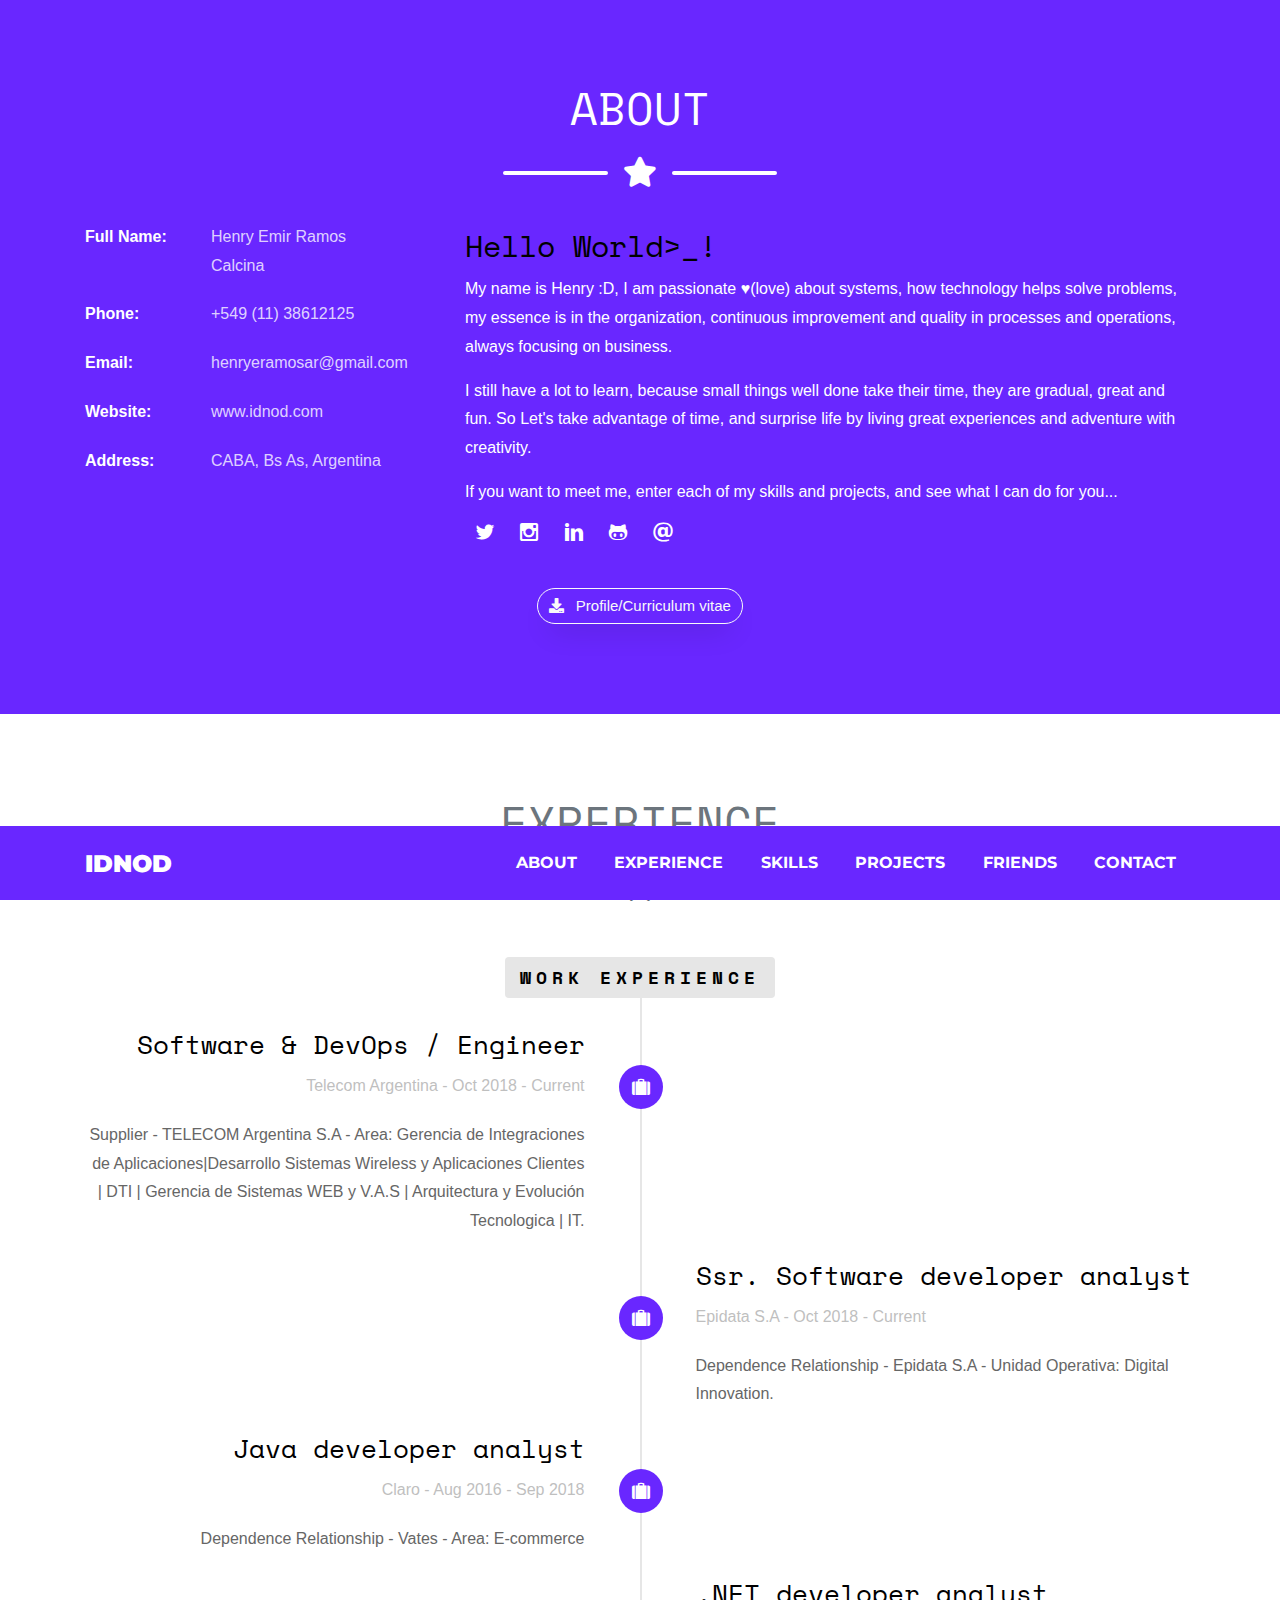
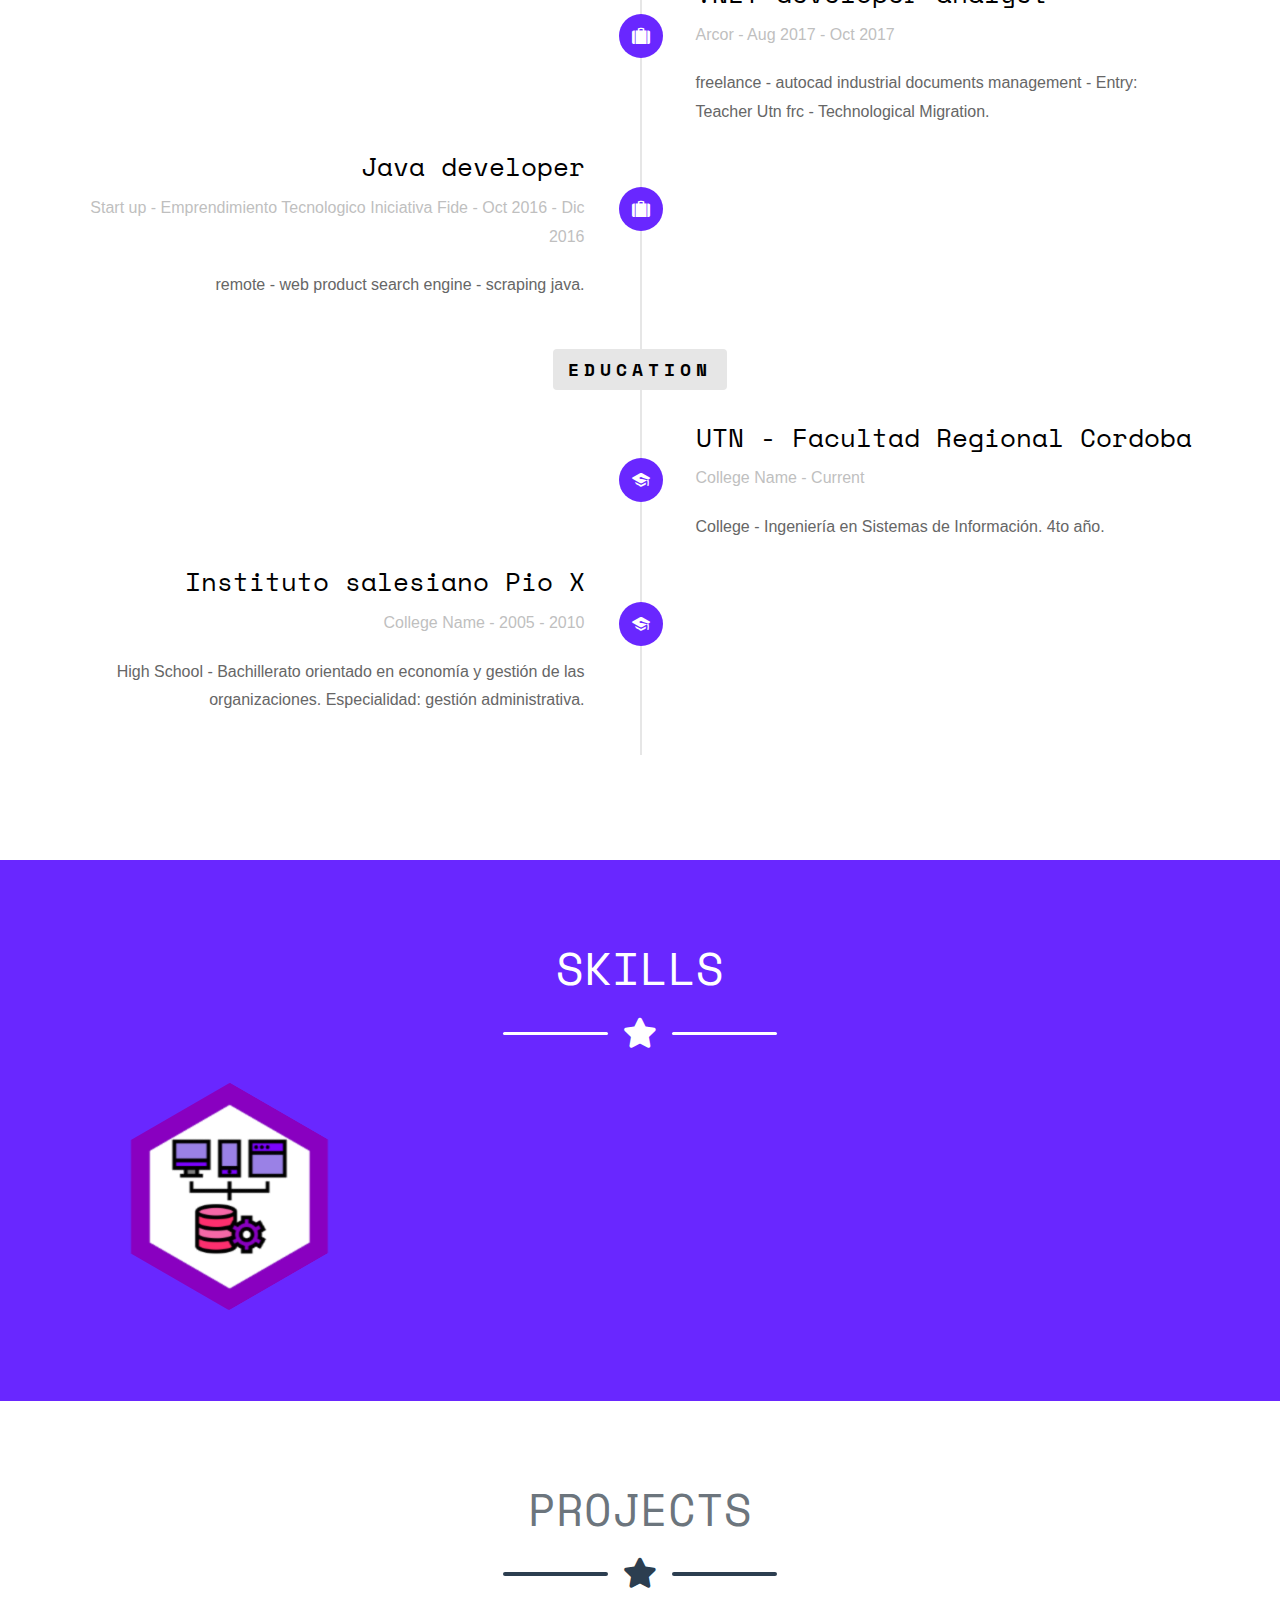
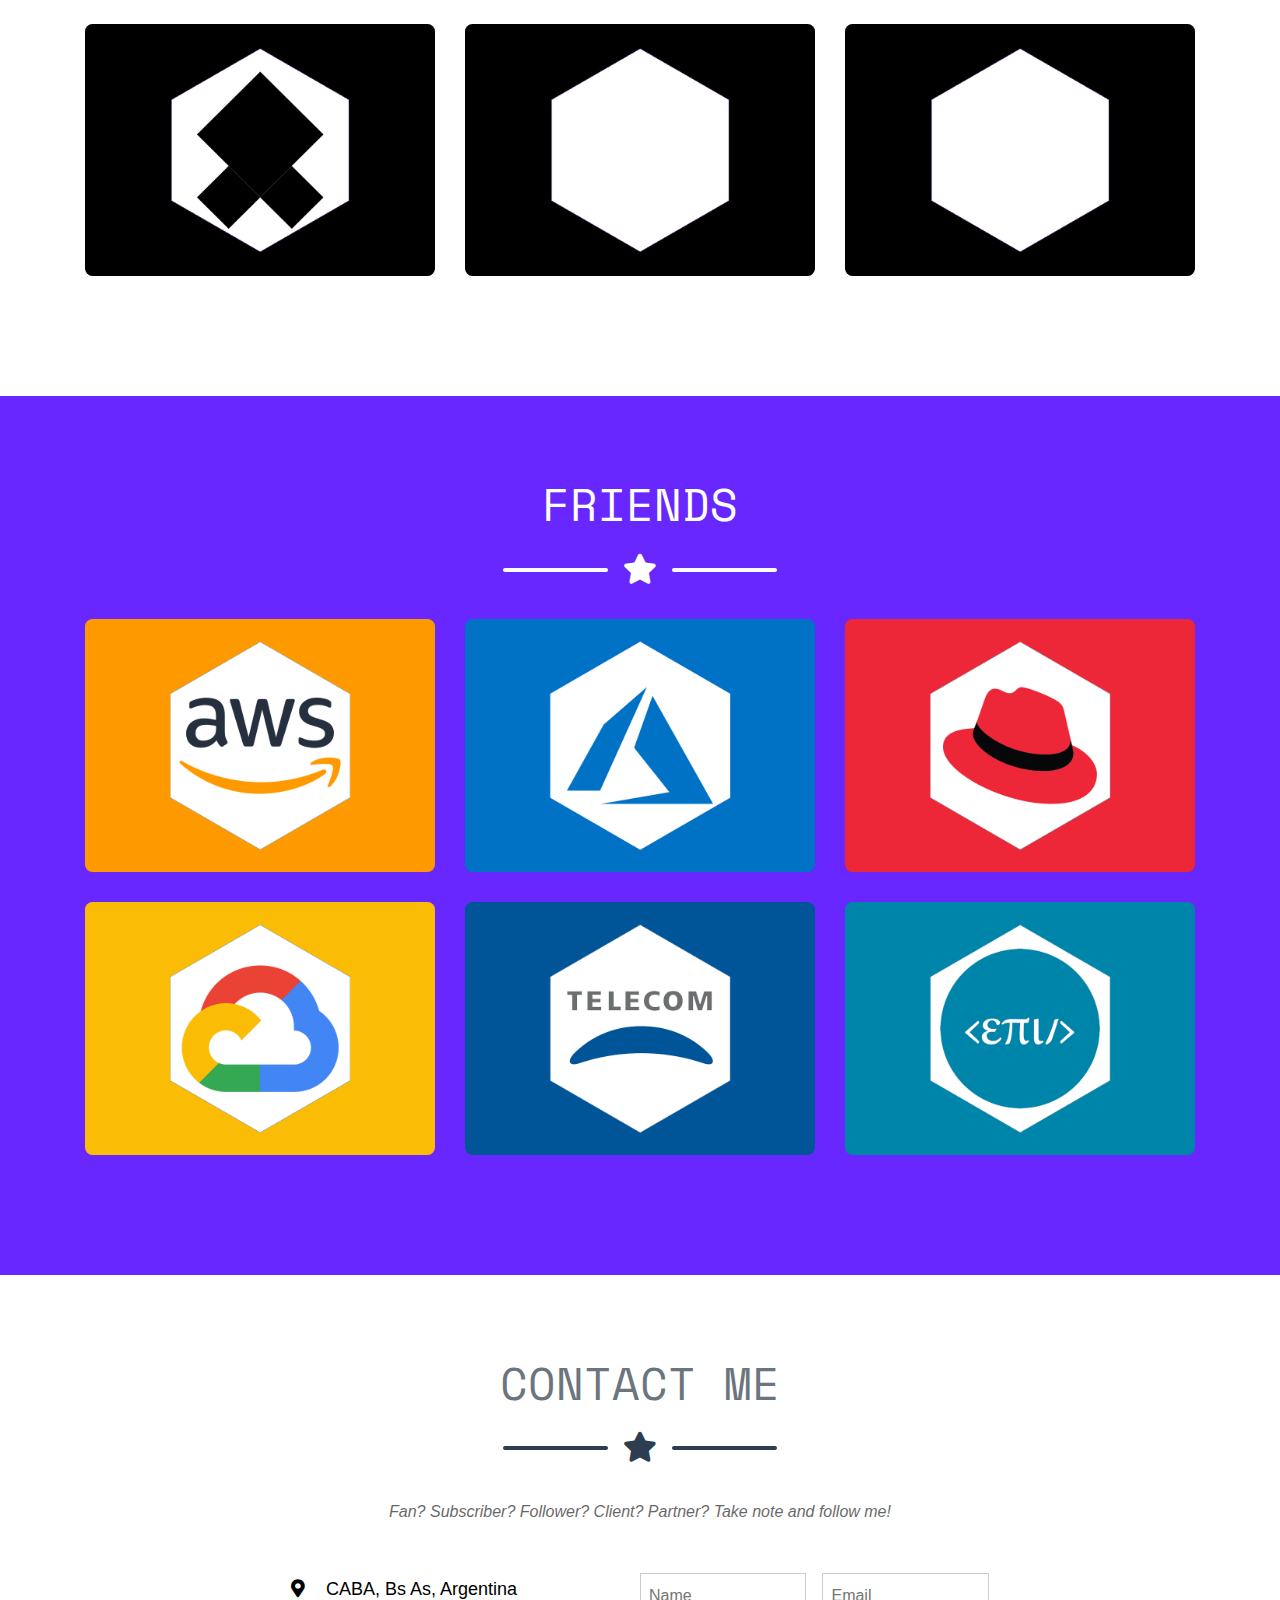
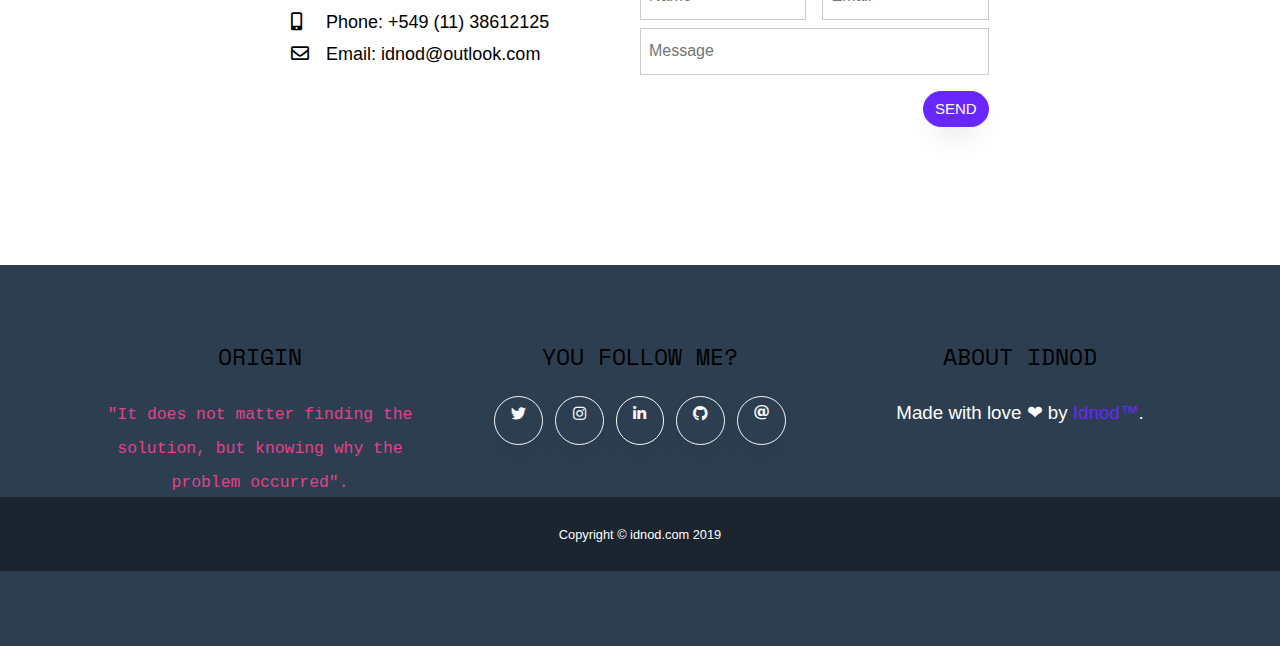
<file: index.html>
<!DOCTYPE html>
<html lang="en">

<head>

  <meta charset="utf-8">
  <meta name="viewport" content="width=device-width, initial-scale=1, shrink-to-fit=no">
  <meta name="description" content="">
  <meta name="author" content="">
  
  <title>Idnod</title>
  <link rel="icon" href="data/ico_uf.png" type="image/x-icon" />
  <!-- Custom fonts for this theme -->
  <link rel="stylesheet" href="css/w3.css">
  <link href="vendor/fontawesome-free/css/all.min.css" rel="stylesheet" type="text/css">
  <link href="https://fonts.googleapis.com/css?family=Montserrat:400,700" rel="stylesheet" type="text/css">
  <link href="https://fonts.googleapis.com/css?family=Lato:400,700,400italic,700italic" rel="stylesheet"
    type="text/css">
  <link href="https://fonts.googleapis.com/css?family=Space+Mono" rel="stylesheet">
  <link href="https://fonts.googleapis.com/css?family=Kaushan+Script" rel="stylesheet">
  <link rel="stylesheet" type="text/css" href="css/hexagons.css">
  <!-- Animate.css -->
  <link rel="stylesheet" href="css/animate.css">
  <link rel="stylesheet" href="css/icomoon.css">
  <!-- Theme CSS -->
  <link href="css/freelancer.min.css" rel="stylesheet">
  <link rel="stylesheet" href="css/style.css">
  <style>
    @media only screen and (max-width: 1500px) {
      .search_and_share {
        display: none;
      }
    }

    body {
      font-family: "Roboto", sans-serif
    }

    html {
      scroll-behavior: smooth;
    }

    .mySlides {
      display: none
    }

    .vid-info {
      background: rgba(0, 0, 0, 0.8);
      color: #fff;
      font-family: Avenir, Helvetica, sans-serif;
    }

    .vl {
      border-left: 1px solid black;
      height: 200px;
      position: absolute;
      left: 50%;
      margin-left: -3px;

    }

    .partnerSlides {
      display: none
    }

    .demo {
      cursor: pointer
    }
  </style>
</head>

<body id="page-top">

  <!-- Navigation -->
  <nav class="navbar navbar-expand-lg bg-primary text-uppercase fixed-bottom" id="mainNav">
    <div class="container">
      <a class="navbar-brand js-scroll-trigger" href="#page-top">idnod</a>
      <button class="navbar-toggler navbar-toggler-right text-uppercase font-weight-bold bg-primary text-white rounded"
        type="button" data-toggle="collapse" data-target="#navbarResponsive" aria-controls="navbarResponsive"
        aria-expanded="false" aria-label="Toggle navigation">
        Menu
        <i class="fas fa-bars"></i>
      </button>
      <div class="collapse navbar-collapse" id="navbarResponsive">
        <ul class="navbar-nav ml-auto">
          <li class="nav-item mx-0 mx-lg-1">
            <a class="nav-link py-3 px-0 px-lg-3 rounded js-scroll-trigger" href="#about">About</a>
          </li>
          <li class="nav-item mx-0 mx-lg-1">
            <a class="nav-link py-3 px-0 px-lg-3 rounded js-scroll-trigger" href="#experience">Experience</a>
          </li>
          <li class="nav-item mx-0 mx-lg-1">
            <a class="nav-link py-3 px-0 px-lg-3 rounded js-scroll-trigger" href="#skills">Skills</a>
          </li>
          <li class="nav-item mx-0 mx-lg-1">
            <a class="nav-link py-3 px-0 px-lg-3 rounded js-scroll-trigger" href="#projects">Projects</a>
          </li>
          <li class="nav-item mx-0 mx-lg-1">
            <a class="nav-link py-3 px-0 px-lg-3 rounded js-scroll-trigger" href="#friends">Friends</a>
          </li>
          <li class="nav-item mx-0 mx-lg-1">
            <a class="nav-link py-3 px-0 px-lg-3 rounded js-scroll-trigger" href="#contact">Contact</a>
          </li>
        </ul>
      </div>
    </div>
  </nav>

  <div class="w3-content search_and_share" style="max-width:2000px" style="position:relative;">
    <!-- Automatic Slideshow Images -->
    <div class="mySlides w3-display-container w3-center">
      <img src="data/photo1.svg" style="width:100%">
      <div class="w3-display-bottommiddle w3-container w3-text-white w3-hide-small vid-info"
        style="margin-bottom:100px">
        <h3 class="text-white">
          Load Balance</h3>
        <p>
          <b>In values, principles and ideals.</b>
        </p>
      </div>
    </div>
    <div class="mySlides w3-display-container w3-center">
      <img src="data/photo1_neg.svg" style="width:100%">
      <div class="w3-display-bottommiddle w3-container w3-text-white w3-hide-small vid-info"
        style="margin-bottom:100px">
        <h3 class="text-white">Load Balance</h3>
        <p>
          <b>In business, content and architecture.</b>
        </p>
      </div>
    </div>
    <div class="mySlides w3-display-container w3-center">
      <img src="data/photo2.svg" style="width:100%">
      <div class="w3-display-bottommiddle w3-container w3-text-white w3-hide-small vid-info"
        style="margin-bottom:100px">
        <h3 class="text-white">Architecture</h3>
        <p>
          <b>In cloud, containers and distributed.</b>
        </p>
      </div>
    </div>
    <div class="mySlides w3-display-container w3-center">
      <img src="data/photo2b.svg" style="width:100%">
      <div class="w3-display-bottommiddle w3-container w3-text-white w3-hide-small vid-info"
        style="margin-bottom:100px">
        <h3 class="text-white">Content</h3>
        <p>
          <b>In Persistence of data, Back-End and Layers </b>
        </p>
      </div>
    </div>
    <div class="mySlides w3-display-container w3-center">
      <img src="data/photo2c.svg" style="width:100%">
      <div class="w3-display-bottommiddle w3-container w3-text-white w3-hide-small vid-info"
        style="margin-bottom:100px">
        <h3 class="text-white">Proyect Management</h3>
        <p>
          <b>In methodologies, models and tools </b>
        </p>
      </div>
    </div>
    <div class="mySlides w3-display-container w3-center">
      <img src="data/photo3.svg" style="width:100%">
      <div class="w3-display-bottommiddle w3-container w3-text-white w3-hide-small vid-info vid-info"
        style="margin-bottom:100px">
        <h3 class="text-white">Digital Design</h3>
        <p>
          <b>In UX, UI, and CX</b>
        </p>
      </div>
    </div>
    <!-- Masthead -->
    <div class="masthead text-white text-center" style="position: absolute;top: 0;left: 0;right: 0">
      <div class="container d-flex align-items-center flex-column">

        <!-- Masthead Avatar Image -->
        <img class="masthead-avatar rounded-circle mb-5" src="img/avatar.jpg" alt="">

        <!-- Masthead Heading -->
        <h2 class="text-uppercase mb-2 text-primary vid-info">Henry Emir Ramos Calcina</h2>

        <!-- Icon Divider 
        <div class="divider-custom divider-light">
          <div class="divider-custom-line"></div>
          <div class="divider-custom-icon vid-info">
            <i class="fas fa-star"></i>
          </div>
          <div class="divider-custom-line"></div>
        </div>
        -->
        <!-- Masthead Subheading -->
        <p class="masthead-subheading font-weight-light mb-0 vid-info text-primary ">Software & DevOps Engineer</p>

      </div>
    </div>
  </div>

  <!-- About Section -->
  <section class="page-section bg-primary text-white mb-0">
    <div class="container" id="about">

      <!-- About Section Heading -->
      <h2 class="page-section-heading text-center text-uppercase text-white">About</h2>

      <!-- Icon Divider -->
      <div class="divider-custom divider-light">
        <div class="divider-custom-line"></div>
        <div class="divider-custom-icon">
          <i class="fas fa-star"></i>
        </div>
        <div class="divider-custom-line"></div>
      </div>

      <!-- About Section Content -->
      <div class="row">
        <div class="col-md-4">
          <ul class="info">
            <li><span class="first-block">Full Name:</span><span class="second-block">Henry Emir Ramos Calcina</span>
            </li>
            <li><span class="first-block">Phone:</span><span class="second-block">+549 (11) 38612125</span></li>
            <li><span class="first-block">Email:</span><span class="second-block">henryeramosar@gmail.com</span></li>
            <li><span class="first-block">Website:</span><span class="second-block">www.idnod.com</span></li>
            <li><span class="first-block">Address:</span><span class="second-block">CABA, Bs As, Argentina</span>
            </li>
          </ul>
        </div>
        <div class="col-md-8">
          <h2>Hello World>_!</h2>
          <p>My name is Henry :D, I am passionate ♥(love) about systems, how technology helps solve problems, my essence is in the organization,
             continuous improvement and quality in processes and operations, always focusing on business.</p>
          <p>I still have a lot to learn, because small things well done take their time, they are gradual, great and fun. So Let's take advantage of time, and surprise life by living great experiences and adventure with creativity.</p>
          <p>If you want to meet me, enter each of my skills and projects, and see what I can do for you...</p>
          <p>
            <ul class="fh5co-social-icons">
              <li><a href="#"><i class="icon-twitter2"></i></a></li>
              <li><a href="#"><i class="icon-instagram"></i></a></li>
              <li><a href="#"><i class="icon-linkedin2"></i></a></li>
              <li><a href="#"><i class="icon-github"></i></a></li>        
              <li><a href="#"><i class="icon-email"></i></a></li>
            </ul>
          </p>
        </div>
      </div>

      <!-- About Section Button -->
      <div class="text-center mt-4">
        <a class="btn btn-xl btn-outline-light" href="profile-herc.html">
          <i class="fas fa-download mr-2"></i>
          Profile/Curriculum vitae
        </a>
      </div>

    </div>
  </section>

  <section class="page-section portfolio" >
    <div id="fh5co-resume" class="fh5co-bg-color">
      <div class="container" id="experience">
        <h2 class="page-section-heading text-center text-uppercase text-secondary mb-0">Experience</h2>
        <!-- Icon Divider -->
        <div class="divider-custom">
          <div class="divider-custom-line"></div>
          <div class="divider-custom-icon">
            <i class="fas fa-star"></i>
          </div>
          <div class="divider-custom-line"></div>
        </div>
        <div class="row">
          <div class="col-md-12 col-md-offset-0">
            <ul class="timeline">
              <li class="timeline-heading text-center animate-box">
                <div>
                  <h3>Work Experience</h3>
                </div>
              </li>
              <li class="animate-box timeline-unverted">
                <div class="timeline-badge"><i class="icon-suitcase"></i></div>
                <div class="timeline-panel">
                  <div class="timeline-heading">
                    <h3 class="timeline-title">Software & DevOps / Engineer</h3>
                    <span class="company">Telecom Argentina - Oct 2018 - Current</span>
                  </div>
                  <div class="timeline-body">
                    <p>Supplier - TELECOM Argentina S.A - Area: Gerencia de Integraciones de Aplicaciones|Desarrollo Sistemas Wireless y Aplicaciones Clientes | DTI | Gerencia de Sistemas WEB y V.A.S | Arquitectura y Evolución Tecnologica | IT.</p>
                  </div>
                </div>
              </li>
              <li class="timeline-inverted animate-box">
                <div class="timeline-badge"><i class="icon-suitcase"></i></div>
                <div class="timeline-panel">
                  <div class="timeline-heading">
                    <h3 class="timeline-title">Ssr. Software developer analyst</h3>
                    <span class="company">Epidata S.A - Oct 2018 - Current</span>
                  </div>
                  <div class="timeline-body">
                    <p>Dependence Relationship - Epidata S.A - Unidad Operativa: Digital Innovation.</p>
                  </div>
                </div>
              </li>
              <li class="animate-box timeline-unverted">
                <div class="timeline-badge"><i class="icon-suitcase"></i></div>
                <div class="timeline-panel">
                  <div class="timeline-heading">
                    <h3 class="timeline-title">Java developer analyst</h3>
                    <span class="company">Claro - Aug 2016 - Sep 2018</span>
                  </div>
                  <div class="timeline-body">
                    <p>Dependence Relationship - Vates - Area: E-commerce</p>
                  </div>
                </div>
              </li>
              <li class="animate-box timeline-inverted">
                <div class="timeline-badge"><i class="icon-suitcase"></i></div>
                <div class="timeline-panel">
                  <div class="timeline-heading">
                    <h3 class="timeline-title">.NET developer analyst</h3>
                    <span class="company">Arcor - Aug 2017 - Oct 2017</span>
                  </div>
                  <div class="timeline-body">
                    <p>freelance - autocad industrial documents management - Entry: Teacher Utn frc - Technological Migration.</p>
                  </div>
                </div>
              </li>
              <li class="animate-box timeline-unverted">
                <div class="timeline-badge"><i class="icon-suitcase"></i></div>
                <div class="timeline-panel">
                  <div class="timeline-heading">
                    <h3 class="timeline-title">Java developer</h3>
                    <span class="company">Start up - Emprendimiento Tecnologico Iniciativa Fide - Oct 2016 - Dic 2016</span>
                  </div>
                  <div class="timeline-body">
                    <p>remote - web product search engine - scraping java.</p>
                  </div>
                </div>
              </li>

              <br>
              <li class="timeline-heading text-center animate-box">
                <div>
                  <h3>Education</h3>
                </div>
              </li>
              <li class="timeline-inverted animate-box">
                <div class="timeline-badge"><i class="icon-graduation-cap"></i></div>
                <div class="timeline-panel">
                  <div class="timeline-heading">
                    <h3 class="timeline-title">UTN - Facultad Regional Cordoba</h3>
                    <span class="company">College Name - Current</span>
                  </div>
                  <div class="timeline-body">
                    <p>College - Ingeniería en Sistemas de Información. 4to año.</p>
                  </div>
                </div>
              </li>
              <li class="animate-box timeline-unverted">
                <div class="timeline-badge"><i class="icon-graduation-cap"></i></div>
                <div class="timeline-panel">
                  <div class="timeline-heading">
                    <h3 class="timeline-title">Instituto salesiano Pio X</h3>
                    <span class="company">College Name - 2005 - 2010</span>
                  </div>
                  <div class="timeline-body">
                    <p>High School - Bachillerato orientado en economía y gestión de las organizaciones. Especialidad: gestión administrativa.</p>
                  </div>
                </div>
              </li>
            </ul>
          </div>
        </div>
      </div>
    </div>
  </section>


  <!-- Portfolio Section -->
  <section class="page-section bg-primary portfolio">
    <div class="container" id="skills">

      <!-- Portfolio Section Heading -->
      <h2 class="page-section-heading text-center text-uppercase mb-0 text-white">Skills</h2>

      <!-- Icon Divider -->
      <div class="divider-custom divider-light">
        <div class="divider-custom-line"></div>
        <div class="divider-custom-icon">
          <i class="fas fa-star"></i>
        </div>
        <div class="divider-custom-line"></div>
      </div>

      <!-- Portfolio Grid Items -->
      <div class="row">
        <ul id="hexGrid">
          <!--
          <li class="hex">
            <div class="hexIn">
              <a class="hexLink" href="https://bizops.idnod.com/">
                <img src="img/portfolio/bizops.png" alt="" />
                <h1>BizOps</h1>
                <p>Some sample text about the article this hexagon leads to</p>
              </a>
            </div>
          </li> -->
          <!--
          <li class="hex">
              <div class="hexIn">
                <a class="hexLink" href="https://desops.idnod.com/">
                  <img src="img/portfolio/desops.png" alt="" />
                  <h1>DesOps</h1>
                  <p>Some sample text about the article this hexagon leads to</p>
                </a>
              </div>
          </li> -->
          <!--
          <li class="hex">
            <div class="hexIn">
              <a class="hexLink" href="https://agileops.idnod.com/">
                <img src="img/portfolio/agileops.png" alt="" />
                <h1>AgileOps</h1>
                <p>Some sample text about the article this hexagon leads to</p>
              </a>
            </div>
          </li>-->
          <!--
          <li class="hex">
            <div class="hexIn">
              <a class="hexLink" href="https://sysops.idnod.com/">
                <img src="img/portfolio/sysops.png" alt="" />
                <h1>SysOps</h1>
                <p>Some sample text about the article this hexagon leads to</p>
              </a>
            </div>
          </li>-->
          <!--
          <li class="hex">
            <div class="hexIn">
              <a class="hexLink" href="https://secops.idnod.com/">
                <img src="img/portfolio/secops.png" alt="" />
                <h1>SecOps</h1>
                <p>Some sample text about the article this hexagon leads to</p>
              </a>
            </div>
          </li>-->
          <li class="hex">
            <div class="hexIn">
              <a class="hexLink" href="https://devops.idnod.com/">
                <img src="img/portfolio/devops.png" alt="" />
                <h1>DevOps</h1>
                <p>Software Enginnering Quality Assurance Operations</p>
              </a>
            </div>
          </li>
          <!--
          <li class="hex">
            <div class="hexIn">
              <a class="hexLink" href="https://testops.idnod.com/">
                <img src="img/portfolio/testops.png" alt="" />
                <h1>TestOps</h1>
                <p>Some sample text about the article this hexagon leads to</p>
              </a>
            </div>
          </li>-->
          <!--
          <li class="hex">
            <div class="hexIn">
              <a class="hexLink" href="https://dataops.idnod.com/">
                <img src="img/portfolio/dataops.png" alt="" />
                <h1>DataOps</h1>
                <p>Some sample text about the article this hexagon leads to</p>
              </a>
            </div>
          </li>-->
          <!--
          <li class="hex">
            <div class="hexIn">
              <a class="hexLink" href="https://analyticsops.idnod.com/">
                <img src="img/portfolio/analyticsops.png" alt="" />
                <h1>AnalyticsOps</h1>
                <p>Some sample text about the article this hexagon leads to</p>
              </a>
            </div>
          </li>-->
          <!--
          <li class="hex">
              <div class="hexIn">
                <a class="hexLink" href="https://aiops.idnod.com/">
                  <img src="img/portfolio/aiops.png" alt="" />
                  <h1>AIOps</h1>
                  <p>Some sample text about the article this hexagon leads to</p>
                </a>
              </div>
            </li>
        </ul>-->
    </div>
  </section>

  <!-- Portfolio Section -->
  <section class="page-section portfolio">
    <div class="container" id="projects">

      <!-- Portfolio Section Heading -->
      <h2 class="page-section-heading text-center text-uppercase text-secondary mb-0">projects</h2>

      <!-- Icon Divider -->
      <div class="divider-custom">
        <div class="divider-custom-line"></div>
        <div class="divider-custom-icon">
          <i class="fas fa-star"></i>
        </div>
        <div class="divider-custom-line"></div>
      </div>

      <!-- Portfolio Grid Items -->
      <div class="row">

        <!-- Portfolio Item 1 -->
        <div class="col-md-6 col-lg-4">
          <div class="portfolio-item mx-auto" data-toggle="modal" data-target="#portfolioModal1">
            <div class="portfolio-item-caption d-flex align-items-center justify-content-center h-100 w-100">
              <div class="portfolio-item-caption-content text-center text-white">
                <i class="fas fa-plus fa-3x"></i>
              </div>
            </div>
            <img class="img-fluid" src="img/portfolio/idnod.png" alt="">
          </div>
        </div>

        <!-- Portfolio Item 2 -->
        <div class="col-md-6 col-lg-4">
          <div class="portfolio-item mx-auto" data-toggle="modal" data-target="#portfolioModal2">
            <div class="portfolio-item-caption d-flex align-items-center justify-content-center h-100 w-100">
              <div class="portfolio-item-caption-content text-center text-white">
                <i class="fas fa-plus fa-3x"></i>
              </div>
            </div>
            <img class="img-fluid" src="img/portfolio/empty.png" alt="">
          </div>
        </div>

        <!-- Portfolio Item 3 -->
        <div class="col-md-6 col-lg-4">
          <div class="portfolio-item mx-auto" data-toggle="modal" data-target="#portfolioModal3">
            <div class="portfolio-item-caption d-flex align-items-center justify-content-center h-100 w-100">
              <div class="portfolio-item-caption-content text-center text-white">
                <i class="fas fa-plus fa-3x"></i>
              </div>
            </div>
            <img class="img-fluid" src="img/portfolio/empty.png" alt="">
          </div>
        </div>

    </div>
  </section>

  <!-- Portfolio Section -->
  <section class="page-section bg-primary portfolio">
    <div class="container" id="friends">

      <!-- Portfolio Section Heading -->
      <h2 class="page-section-heading text-center text-uppercase mb-0 text-white">friends</h2>

      <!-- Icon Divider -->
      <div class="divider-custom divider-light">
        <div class="divider-custom-line"></div>
        <div class="divider-custom-icon">
          <i class="fas fa-star"></i>
        </div>
        <div class="divider-custom-line"></div>
      </div>

      <!-- Portfolio Grid Items -->
      <div class="row">

        <!-- Portfolio Item 4 -->
        <div class="col-md-6 col-lg-4">
          <div class="portfolio-item mx-auto" data-toggle="modal" data-target="#portfolioModal4">
            <div class="portfolio-item-caption d-flex align-items-center justify-content-center h-100 w-100">
              <div class="portfolio-item-caption-content text-center text-white">
                <i class="fas fa-plus fa-3x"></i>
              </div>
            </div>
            <img class="img-fluid" src="img/portfolio/aws.png" alt="">
          </div>
        </div>

        <!-- Portfolio Item 5 -->
        <div class="col-md-6 col-lg-4">
          <div class="portfolio-item mx-auto" data-toggle="modal" data-target="#portfolioModal5">
            <div class="portfolio-item-caption d-flex align-items-center justify-content-center h-100 w-100">
              <div class="portfolio-item-caption-content text-center text-white">
                <i class="fas fa-plus fa-3x"></i>
              </div>
            </div>
            <img class="img-fluid" src="img/portfolio/azure.png" alt="">
          </div>
        </div>

        <!-- Portfolio Item 6 -->
        <div class="col-md-6 col-lg-4">
          <div class="portfolio-item mx-auto" data-toggle="modal" data-target="#portfolioModal6">
            <div class="portfolio-item-caption d-flex align-items-center justify-content-center h-100 w-100">
              <div class="portfolio-item-caption-content text-center text-white">
                <i class="fas fa-plus fa-3x"></i>
              </div>
            </div>
            <img class="img-fluid" src="img/portfolio/redhat.png" alt="">
          </div>
        </div>
        <!-- Portfolio Item 7 -->
        <div class="col-md-6 col-lg-4">
            <div class="portfolio-item mx-auto" data-toggle="modal" data-target="#portfolioModal7">
              <div class="portfolio-item-caption d-flex align-items-center justify-content-center h-100 w-100">
                <div class="portfolio-item-caption-content text-center text-white">
                  <i class="fas fa-plus fa-3x"></i>
                </div>
              </div>
              <img class="img-fluid" src="img/portfolio/gcp.png" alt="">
            </div>
          </div>
  
          <!-- Portfolio Item 8 -->
          <div class="col-md-6 col-lg-4">
            <div class="portfolio-item mx-auto" data-toggle="modal" data-target="#portfolioModal8">
              <div class="portfolio-item-caption d-flex align-items-center justify-content-center h-100 w-100">
                <div class="portfolio-item-caption-content text-center text-white">
                  <i class="fas fa-plus fa-3x"></i>
                </div>
              </div>
              <img class="img-fluid" src="img/portfolio/telecom.png" alt="">
            </div>
          </div>
  
          <!-- Portfolio Item 9 -->
          <div class="col-md-6 col-lg-4">
            <div class="portfolio-item mx-auto" data-toggle="modal" data-target="#portfolioModal9">
              <div class="portfolio-item-caption d-flex align-items-center justify-content-center h-100 w-100">
                <div class="portfolio-item-caption-content text-center text-white">
                  <i class="fas fa-plus fa-3x"></i>
                </div>
              </div>
              <img class="img-fluid" src="img/portfolio/epidata.png" alt="">
            </div>
          </div>

      </div>
      <!-- /.row -->
    </div>
  </section>

  <!-- Contact Section -->
  <section class="page-section">
    <div class="container" id="contact">

      <!-- Contact Section Heading -->
      <h2 class="page-section-heading text-center text-uppercase text-secondary mb-0">Contact Me</h2>

      <!-- Icon Divider -->
      <div class="divider-custom">
        <div class="divider-custom-line"></div>
        <div class="divider-custom-icon">
          <i class="fas fa-star"></i>
        </div>
        <div class="divider-custom-line"></div>
      </div>

      <!-- Contact Section Form -->
      <div class="row">
        <div class="col-lg-8 mx-auto">
          <div class="w3-white">
            <div class="w3-container w3-content" style="max-width:800px">
              <p class="w3-opacity w3-center">
                <i>Fan? Subscriber? Follower? Client? Partner? Take note and follow me!</i>
              </p>
              <div class="w3-row w3-padding-32">
                <div class="w3-col m6 w3-large w3-margin-bottom">
                  <i class="fas fa-map-marker-alt" style="width:30px"></i> CABA, Bs As, Argentina
                  <br>
                  <i class="fas fa-mobile-alt" style="width:30px"></i> Phone: +549 (11) 38612125
                  <br>
                  <i class="far fa-envelope" style="width:30px"> </i> Email: idnod@outlook.com
                  <br>
                </div>
                <div class="w3-col m6">
                  <form action="/action_page.php" target="_blank">
                    <div class="w3-row-padding" style="margin:0 -16px 8px -16px">
                      <div class="w3-half">
                        <input class="w3-input w3-border" type="text" placeholder="Name" required name="Name">
                      </div>
                      <div class="w3-half">
                        <input class="w3-input w3-border" type="text" placeholder="Email" required name="Email">
                      </div>
                    </div>
                    <input class="w3-input w3-border" type="text" placeholder="Message" required name="Message">
                    <button class="btn btn-primary btn-xl w3-section w3-right" type="submit">SEND</button>
                  </form>
                </div>
              </div>
            </div>
          </div>
        </div>
      </div>

    </div>
  </section>

  <!-- Footer -->
  <footer class="footer text-center">
    <div class="container">
      <div class="row">

        <!-- Footer Location -->
        <div class="col-lg-4 mb-5 mb-lg-0">
          <h4 class="text-uppercase mb-4">Origin</h4>
          <p class="lead mb-0"><code>"It does not matter finding the solution, but knowing why the problem occurred".</code> </p>
        </div>

        <!-- Footer Social Icons -->
        <div class="col-lg-4 mb-5 mb-lg-0">
          <h4 class="text-uppercase mb-4">You follow me?</h4>
          <a class="btn btn-outline-light btn-social mx-1" href="#">
            <i class="fab fa-fw fa-twitter"></i>
          </a>
          <a class="btn btn-outline-light btn-social mx-1" href="#">
              <i class="fab fa-fw fa-instagram"></i>
            </a>
          <a class="btn btn-outline-light btn-social mx-1" href="#">
            <i class="fab fa-fw fa-linkedin-in"></i>
          </a>
          <a class="btn btn-outline-light btn-social mx-1" href="#">
              <i class="fab fa-fw fa-github"></i>
            </a>
          <a class="btn btn-outline-light btn-social mx-1" href="#">
            <i class="fab fa-fw icon-email"></i>
          </a>
        </div>
        <!-- Footer About Text -->
        <div class="col-lg-4">
          <h4 class="text-uppercase mb-4">About Idnod</h4>
          <p class="lead mb-0">Made with love ❤ by
            <a href="https://idnod.com">Idnod™</a>.</p>
        </div>

      </div>
    </div>
      <!-- Copyright Section -->
  <section class="copyright py-4 text-center text-white">
    <div class="container">
      <small>Copyright &copy; idnod.com 2019</small>
    </div>
  </section>
  </footer>



  <!-- Scroll to Top Button (Only visible on small and extra-small screen sizes) -->
  <div class="scroll-to-top d-lg-none position-fixed ">
    <a class="js-scroll-trigger d-block text-center text-white rounded" href="#page-top">
      <i class="fa fa-chevron-up"></i>
    </a>
  </div>

  <!-- Portfolio Modals -->

  <!-- Portfolio Modal 1 -->
  <div class="portfolio-modal modal fade" id="portfolioModal1" tabindex="-1" role="dialog"
    aria-labelledby="portfolioModal1Label" aria-hidden="true">
    <div class="modal-dialog modal-xl" role="document">
      <div class="modal-content">
        <button type="button" class="close" data-dismiss="modal" aria-label="Close">
          <span aria-hidden="true">
            <i class="fas fa-times"></i>
          </span>
        </button>
        <div class="modal-body text-center">
          <div class="container">
            <div class="row justify-content-center">
              <div class="col-lg-8">
                <!-- Portfolio Modal - Title -->
                <h2 class="portfolio-modal-title text-secondary text-uppercase mb-0">Idnod</h2>
                <!-- Icon Divider -->
                <div class="divider-custom">
                  <div class="divider-custom-line"></div>
                  <div class="divider-custom-icon">
                    <i class="fas fa-star"></i>
                  </div>
                  <div class="divider-custom-line"></div>
                </div>
                <!-- Portfolio Modal - Image -->
                <img class="img-fluid rounded mb-5" style="width: 50%; height:22%;" src="img/portfolio/idnod.png" alt="">
                <!-- Portfolio Modal - Text -->
                <p>
                <p class="mb-1"><dt>What's your objective?</dt> Idnod is a project, whose objective is to distribute the system development processes in different operations that give added value to the ideas, 
                  activities, developments, data and resources, focused on activities, operations and business processes, 
                  those aspects that an architect of solutions or who tries to support your organization, 
                  products or services through systems, which you must consider when designing and building it, 
                  that is, the appropriate ecosystem which will be immersed throughout its life cycle.</p>
                <p class="mb-1"><dt>Who is it for?</dt>
                    Solution architects, business and project managers, as well as entrepreneurs.</p>
                  
                    <p class="mb-1"><dt>How did the idea come about? </dt>
                      I already have experience in several companies and projects in construction, 
                      but I could never show them in the interviews how all their activities, 
                      processes and operations were distributed, which gave life to their products and services, 
                      I could only relate my experiences and activities in that great gear, since they are confidential, 
                      by which this is a simplified way to show with facts all aspects of an organization, 
                      this is not a rule, it is only a guide in which companies group their activities to support their business systems, 
                      in patterns that repeat constantly.</p>
                      <p class="mb-1">It is a long way because it is a work of life, but it is necessary to start now ...
                          "The whole is more than the sum of the parts, but you have to build the parts well for everything to work"
                          Then, in my skills and projects, you will find all the answers</p>
                      <ul class="fh5co-social-icons">

                        <li><a href="#"><i class="icon-twitter2" style="color: rgb(105, 39, 255); "></i></a></li>
                        <li><a href="#"><i class="icon-instagram" style="color: rgb(105, 39, 255); "></i></a></li>
                        <li><a href="#"><i class="icon-linkedin2" style="color: rgb(105, 39, 255); "></i></a></li>
                        <li><a href="#"><i class="icon-github" style="color: rgb(105, 39, 255); "></i></a></li>  
                        <li><a href="#"><i class="icon-drive2" style="color: rgb(105, 39, 255); "></i></a></li>       
                        <li><a href="#"><i class="icon-email" style="color: rgb(105, 39, 255); "></i></a></li>
                        <li><a href="#"><i class="icon-info2" style="color: rgb(105, 39, 255); "></i></a></li>
                        </ul>
                        </p>
                        <div class="text-center mt-4">
                          <a class="btn btn-xl  btn-primary" href="">
                            <i class="fas fa-book mr-2"></i>
                            Information
                          </a>
                        </div>
                        <div class="text-center mt-4">
                        <button class="btn btn-primary mb-2" href="#" data-dismiss="modal">
                          <i class="fas fa-times fa-fw"></i>
                          Close Window
                        </button>
                      </div>
              </div>
            </div>
          </div>
        </div>
      </div>
    </div>
  </div>
  <script>
    // Automatic Slideshow - change image every 4 seconds
    var myIndex = 0;
    carousel();

    function carousel() {
      var i;
      var x = document.getElementsByClassName("mySlides");
      for (i = 0; i < x.length; i++) {
        x[i].style.display = "none";
      }
      myIndex++;
      if (myIndex > x.length) { myIndex = 1 }
      x[myIndex - 1].style.display = "block";
      setTimeout(carousel, 4000);
    }

    // Used to toggle the menu on small screens when clicking on the menu button
    function myFunction() {
      var x = document.getElementById("navDemo");
      if (x.className.indexOf("w3-show") == -1) {
        x.className += " w3-show";
      } else {
        x.className = x.className.replace(" w3-show", "");
      }
    }

    // When the user clicks anywhere outside of the modal, close it
    var modal = document.getElementById('cv');
    window.onclick = function (event) {
      if (event.target == modal) {
        modal.style.display = "none";
      }
    }
  </script>
  <script>
    var slideIndex = 1;
    showDivs(slideIndex);

    function plusDivs(n) {
      showDivs(slideIndex += n);
    }

    function currentDiv(n) {
      showDivs(slideIndex = n);
    }

    function showDivs(n) {
      var i;
      var x = document.getElementsByClassName("partnerSlides");
      var dots = document.getElementsByClassName("demo");
      if (n > x.length) { slideIndex = 1 }
      if (n < 1) { slideIndex = x.length }
      for (i = 0; i < x.length; i++) {
        x[i].style.display = "none";
      }
      for (i = 0; i < dots.length; i++) {
        dots[i].className = dots[i].className.replace(" w3-opacity-off", "");
      }
      x[slideIndex - 1].style.display = "block";
      dots[slideIndex - 1].className += " w3-opacity-off";
    }
  </script>
  <!-- Bootstrap core JavaScript -->
  <script src="vendor/jquery/jquery.min.js"></script>
  <script src="vendor/bootstrap/js/bootstrap.bundle.min.js"></script>

  <!-- Plugin JavaScript -->
  <script src="vendor/jquery-easing/jquery.easing.min.js"></script>

  <!-- Contact Form JavaScript -->
  <script src="js/jqBootstrapValidation.js"></script>
  <script src="js/contact_me.js"></script>

  <!-- Custom scripts for this template -->
  <script src="js/freelancer.min.js"></script>

</body>

</html>
</file>
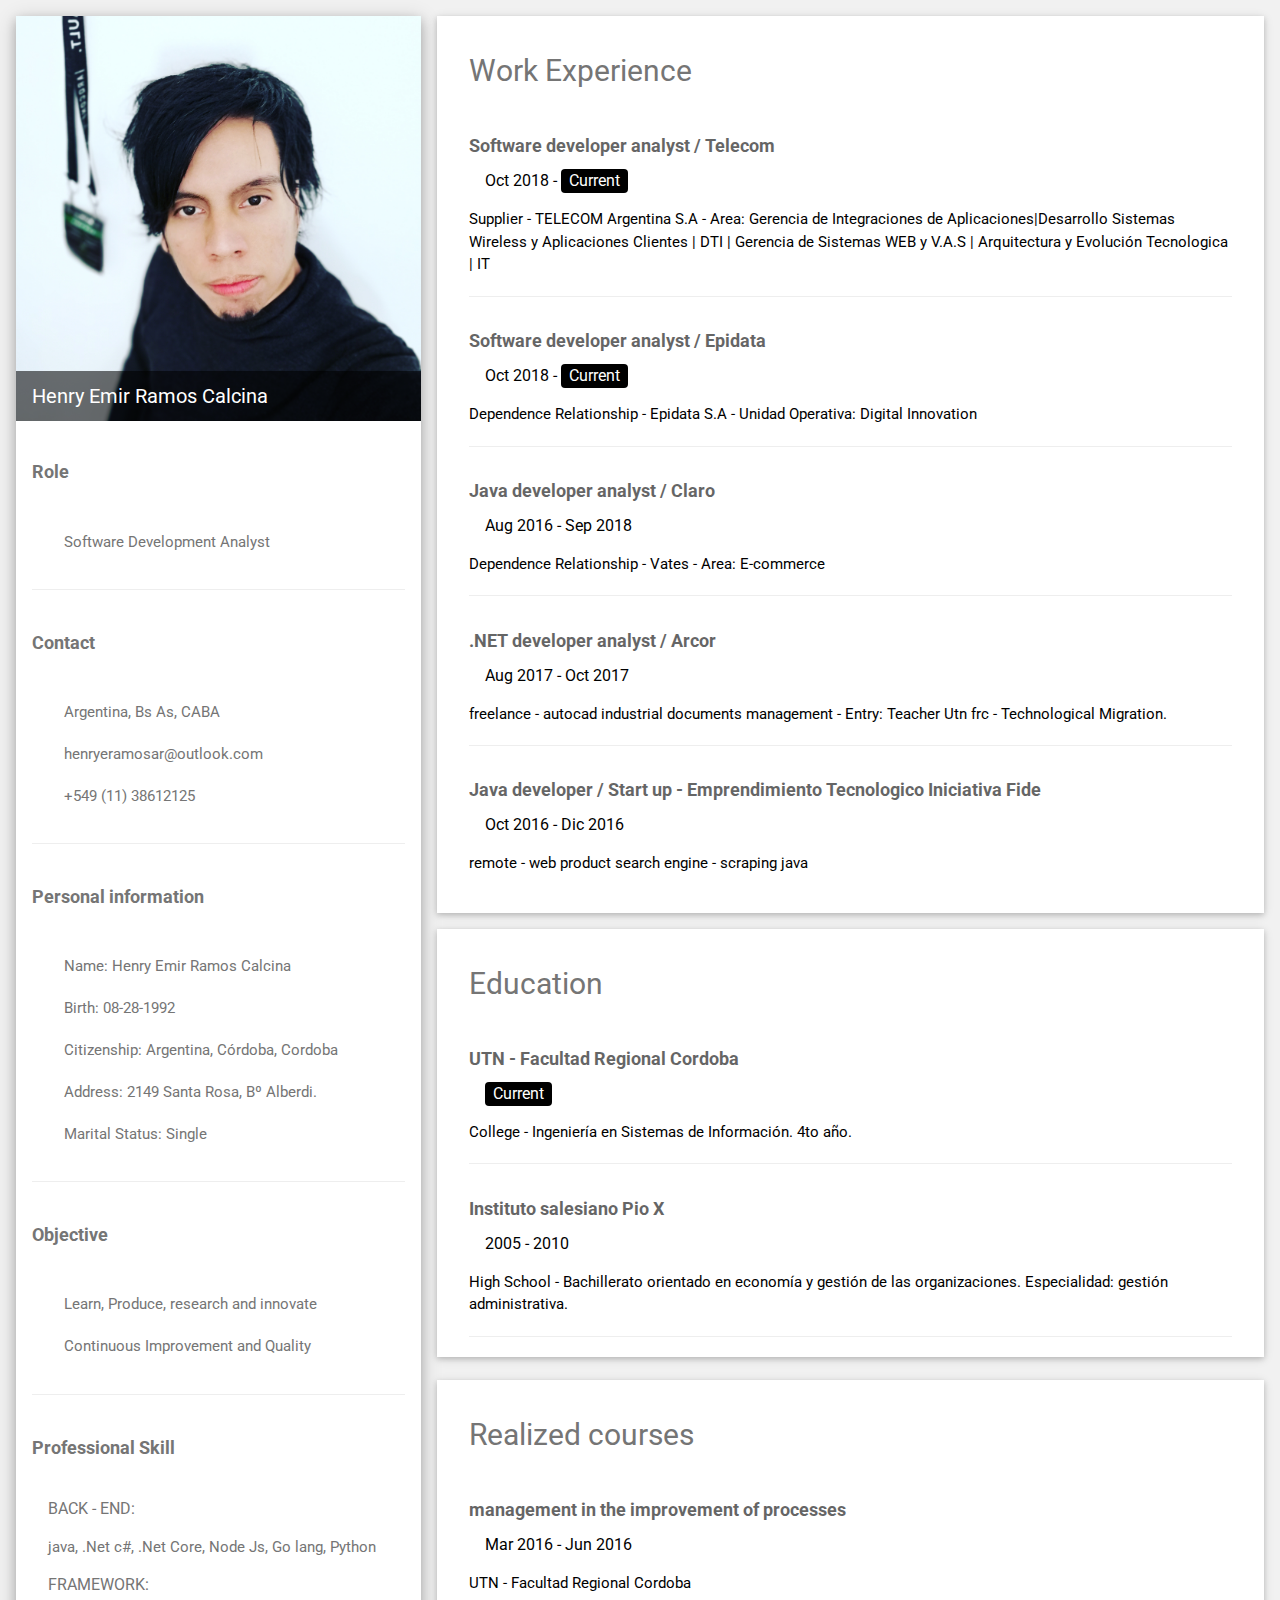
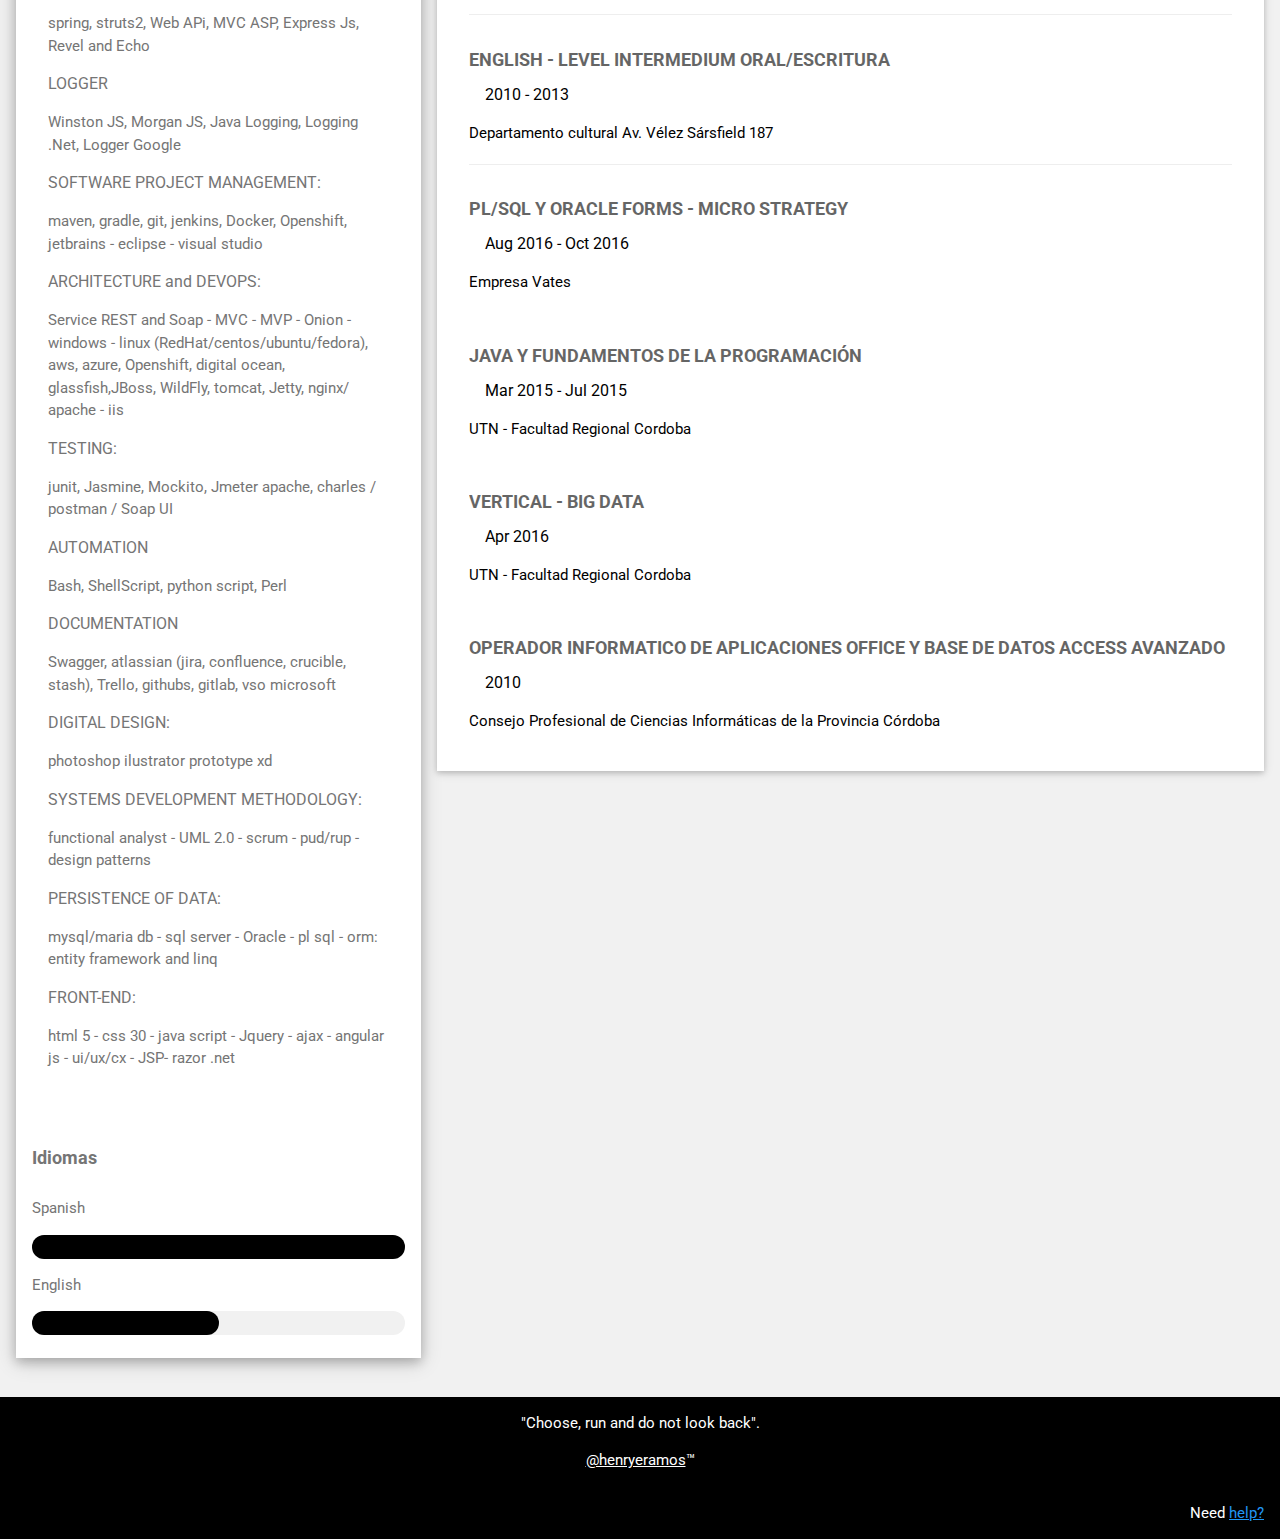
<file: profile-herc.html>
<!DOCTYPE html>
<html>
<title>henryeramos - Profile</title>
<meta charset="UTF-8">
<meta name="viewport" content="width=device-width, initial-scale=1">
<link rel="stylesheet" href="https://www.w3schools.com/w3css/4/w3.css">
<link rel='stylesheet' href='https://fonts.googleapis.com/css?family=Roboto'>
<link rel="stylesheet" href="https://use.fontawesome.com/releases/v5.1.0/css/all.css" integrity="sha384-lKuwvrZot6UHsBSfcMvOkWwlCMgc0TaWr+30HWe3a4ltaBwTZhyTEggF5tJv8tbt" crossorigin="anonymous">
<style>
  html,
  body,
  h1,
  h2,
  h3,
  h4,
  h5,
  h6 {
    font-family: "Roboto", sans-serif
  }

  .vid-info {
    background: rgba(0, 0, 0, 0.562);
    color: #fff;
    font-family: Avenir, Helvetica, sans-serif;
  }
</style>

<body class="w3-light-grey">

  <!-- Page Container -->
  <div class="w3-content w3-margin-top" style="max-width:1400px;">

    <!-- The Grid -->
    <div class="w3-row-padding">

      <!-- Left Column -->
      <div class="w3-third">

        <div class="w3-white w3-text-grey w3-card-4">
          <div class="w3-display-container">
            <img src="data/avatar.jpg" style="width:100%" alt="Avatar">
            <div class="w3-display-bottomleft w3-container w3-text-black vid-info" style="width:100%">
              <h4 style="color: white">Henry Emir Ramos Calcina</h4>
            </div>
          </div>
          <div class="w3-container">
            <p class="w3-large">
              <b>
                <i class="fas fa-building fa-fw  w3-xxlarge w3-text-black"></i>Role</b>
            </p>
            <div class="w3-container">
              <p>
                <i class="fa fa-briefcase fa-fw w3-margin-right w3-large w3-text-black"></i>Software Development Analyst</p>
            </div>
            <hr>
            <p class="w3-large">
              <b>
                <i class="fa fa-address-card fa-fw  w3-xxlarge w3-text-black"></i>Contact</b>
            </p>
            <div class="w3-container">
              <p>
                <i class="fas fa-map-marker-alt fa-fw w3-margin-right w3-large w3-text-black"></i>Argentina, Bs As, CABA</p>
              <p>
                <i class="fa fa-envelope fa-fw w3-margin-right w3-large w3-text-black"></i>henryeramosar@outlook.com</p>
              <p>
                <i class="fas fa-mobile-alt fa-fw w3-margin-right w3-large w3-text-black"></i>+549 (11) 38612125</p>
            </div>
            <hr>
            <p class="w3-large">
              <b>
                <i class="fas fa-user-circle fa-fw  w3-xxlarge w3-text-black"></i>Personal information</b>
            </p>
            <div class="w3-container">
              <p>
                <i class="fas fa-file-signature fa-fw w3-margin-right w3-large w3-text-black"></i>Name: Henry Emir Ramos Calcina</p>
              <p>
                <i class="fas fa-birthday-cake fa-fw w3-margin-right w3-large w3-text-black"></i>Birth: 08-28-1992</p>
              <p>
                <i class="fas fa-globe fa-fw w3-margin-right w3-large w3-text-black"></i>Citizenship: Argentina, Córdoba, Cordoba</p>
              <p>
                  <i class="fas fa-map-pin fa-fw w3-margin-right w3-large w3-text-black"></i>Address: 2149 Santa Rosa, Bº Alberdi.</p>
              <p>
                    <i class="far fa-heart fa-fw w3-margin-right w3-large w3-text-black"></i>Marital Status: Single</p>
            </div>
            <hr>
            <p class="w3-large">
              <b>
                <i class="far fa-clock fa-fw  w3-xxlarge w3-text-black"></i>Objective</b>
            </p>
            <div class="w3-container">
              <p>
                <i class="fas fa-file-contract fa-fw w3-margin-right w3-large w3-text-black"></i>Learn, Produce, research and innovate</p>
              <p>
                <i class="fas fa-sync-alt fa-fw w3-margin-right w3-large w3-text-black"></i>Continuous Improvement and Quality</p>
            </div>
            <hr>
            <p class="w3-large">
              <b>
                <i class="far fa-lightbulb fa-fw  w3-xxlarge w3-text-black"></i>Professional Skill</b>
            </p>
            <div class="w3-container">
              <h6>BACK - END:</h6>
              <p>java, .Net c#, .Net Core, Node Js, Go lang, Python</p>
              <h6>FRAMEWORK: </h6>
              <p>spring, struts2, Web APi, MVC ASP, Express Js, Revel and Echo</p>
	      <h6>LOGGER</h6>
              <p>Winston JS, Morgan JS, Java Logging, Logging .Net, Logger Google
              <h6>SOFTWARE PROJECT MANAGEMENT:</h6>
              <p>maven, gradle, git, jenkins, Docker, Openshift, jetbrains - eclipse - visual studio</p>
              <h6>ARCHITECTURE and DEVOPS:</h6>
              <p>Service REST and Soap - MVC - MVP - Onion - windows - linux (RedHat/centos/ubuntu/fedora), aws, azure, Openshift, digital ocean, glassfish,JBoss, WildFly, tomcat, Jetty, nginx/ apache - iis</p>
              <h6>TESTING:</h6>
              <p>junit, Jasmine, Mockito, Jmeter apache, charles / postman / Soap UI</p>
	      <h6>AUTOMATION</h6>
              <p>Bash, ShellScript, python script, Perl</p>
              <h6>DOCUMENTATION</h6>
              <p>Swagger, atlassian (jira, confluence, crucible, stash), Trello, githubs, gitlab, vso microsoft</p>
              <h6>DIGITAL DESIGN:</h6>
              <p>photoshop ilustrator prototype xd</p>
              <h6>SYSTEMS DEVELOPMENT METHODOLOGY:</h6>
              <p>functional analyst - UML 2.0 - scrum - pud/rup - design patterns</p>
              <h6>PERSISTENCE OF DATA:</h6>
              <p>mysql/maria db - sql server - Oracle - pl sql - orm: entity framework and linq</p>
              <h6>FRONT-END:</h6>
              <p>html 5 - css 30 - java script - Jquery - ajax - angular js - ui/ux/cx - JSP- razor .net </p>
            </div>
            <br>
            <p class="w3-large">
              <b>
                <i class="fas fa-globe-americas fa-fw  w3-xxlarge w3-text-black"></i>Idiomas</b>
            </p>
            <p>Spanish</p>
            <div class="w3-light-grey w3-round-xlarge">
              <div class="w3-round-xlarge w3-black" style="height:24px;width:100%"></div>
            </div>
            <p>English</p>
            <div class="w3-light-grey w3-round-xlarge">
              <div class="w3-round-xlarge w3-black" style="height:24px;width:50%"></div>
            </div>
            <br>
          </div>
        </div>
        <br>

        <!-- End Left Column -->
      </div>

      <!-- Right Column -->
      <div class="w3-twothird">

        <div class="w3-container w3-card w3-white w3-margin-bottom">
          <h2 class="w3-text-grey w3-padding-16">
            <i class="fas fa-handshake fa-fw w3-margin-right w3-xxlarge w3-text-black"></i>Work Experience</h2>
          <div class="w3-container">
            <h5 class="w3-opacity">
              <b>Software developer analyst / Telecom</b>
            </h5>
            <h6 class="w3-text-black">
              <i class="fas fa-calendar-alt fa-fw w3-margin-right"></i>Oct 2018 - 
              <span class="w3-tag w3-black w3-round">Current</span>
            </h6>
            <p>Supplier - TELECOM Argentina S.A - Area: Gerencia de Integraciones de Aplicaciones|Desarrollo Sistemas Wireless y Aplicaciones Clientes | DTI | Gerencia de Sistemas WEB y V.A.S | Arquitectura y Evolución Tecnologica | IT </p>
            <hr>
          </div>
          <div class="w3-container">
            <h5 class="w3-opacity">
              <b>Software developer analyst / Epidata</b>
            </h5>
            <h6 class="w3-text-black">
              <i class="fas fa-calendar-alt fa-fw w3-margin-right"></i>Oct 2018 - 
              <span class="w3-tag w3-black w3-round">Current</span>
            </h6>
            <p>Dependence Relationship - Epidata S.A - Unidad Operativa: Digital Innovation</p>
            <hr>
          </div>
	  <div class="w3-container">
            <h5 class="w3-opacity">
              <b>Java developer analyst / Claro</b>
            </h5>
            <h6 class="w3-text-black">
              <i class="fas fa-calendar-alt fa-fw w3-margin-right"></i>Aug 2016 - Sep 2018
            </h6>
            <p>Dependence Relationship - Vates - Area: E-commerce</p>
            <hr>
          </div>
          <div class="w3-container">
            <h5 class="w3-opacity">
              <b>.NET developer analyst / Arcor</b>
            </h5>
            <h6 class="w3-text-black">
              <i class="fas fa-calendar-alt fa-fw w3-margin-right"></i>Aug 2017 - Oct 2017</h6>
            <p>freelance - autocad industrial documents management - Entry: Teacher Utn frc - Technological Migration.</p>
            <hr>
          </div>
          <div class="w3-container">
            <h5 class="w3-opacity">
              <b>Java developer / Start up - Emprendimiento Tecnologico Iniciativa Fide</b>
            </h5>
            <h6 class="w3-text-black">
              <i class="fas fa-calendar-alt fa-fw w3-margin-right"></i>Oct 2016 - Dic 2016</h6>
            <p>remote - web product search engine - scraping java </p>
            <br>
          </div>
        </div>

        <div class="w3-container w3-card w3-white">
          <h2 class="w3-text-grey w3-padding-16">
            <i class="fa fa-graduation-cap fa-fw w3-margin-right w3-xxlarge w3-text-black"></i>Education</h2>
          <div class="w3-container">
            <h5 class="w3-opacity">
              <b>UTN - Facultad Regional Cordoba</b>
            </h5>
            <h6 class="w3-text-black">
              <i class="fas fa-calendar-alt fa-fw w3-margin-right"></i><span class="w3-tag w3-black w3-round">Current</span></h6>
            <p>College - Ingeniería en Sistemas de Información. 4to año.</p>
            <hr>
          </div>
          <div class="w3-container">
            <h5 class="w3-opacity">
              <b>Instituto salesiano Pio X</b>
            </h5>
            <h6 class="w3-text-black">
              <i class="fas fa-calendar-alt fa-fw w3-margin-right"></i>2005 - 2010</h6>
            <p>High School - Bachillerato orientado en economía y
              gestión de las organizaciones.
              Especialidad: gestión administrativa.</p>
            <hr>
          </div>
        </div>

        <br>
        <div class="w3-container w3-card w3-white">
          <h2 class="w3-text-grey w3-padding-16">
            <i class="fa fa-bolt fa-fw w3-margin-right w3-xxlarge w3-text-black"></i>Realized courses</h2>
          <div class="w3-container">
            <h5 class="w3-opacity">
              <b>management in the improvement of processes</b>
            </h5>
            <h6 class="w3-text-black">
              <i class="fas fa-calendar-alt fa-fw w3-margin-right"></i>Mar 2016 - Jun 2016</h6>
            <p>UTN - Facultad Regional Cordoba</p>
            <hr>
          </div>
          <div class="w3-container">
            <h5 class="w3-opacity">
              <b>ENGLISH - LEVEL INTERMEDIUM ORAL/ESCRITURA</b>
            </h5>
            <h6 class="w3-text-black">
              <i class="fas fa-calendar-alt fa-fw w3-margin-right"></i>2010 - 2013</h6>
            <p>Departamento cultural Av. Vélez Sársfield 187</p>
            <hr>
          </div>
          <div class="w3-container">
            <h5 class="w3-opacity">
              <b>PL/SQL Y ORACLE FORMS - MICRO STRATEGY</b>
            </h5>
            <h6 class="w3-text-black">
              <i class="fas fa-calendar-alt fa-fw w3-margin-right"></i>Aug 2016 - Oct 2016</h6>
            <p>Empresa Vates</p>
            <br>
          </div>
          <div class="w3-container">
            <h5 class="w3-opacity">
              <b>JAVA Y FUNDAMENTOS DE LA PROGRAMACIÓN</b>
            </h5>
            <h6 class="w3-text-black">
              <i class="fas fa-calendar-alt fa-fw w3-margin-right"></i>Mar 2015 - Jul 2015</h6>
            <p>UTN - Facultad Regional Cordoba</p>
            <br>
          </div>
          <div class="w3-container">
            <h5 class="w3-opacity">
              <b>VERTICAL - BIG DATA</b>
            </h5>
            <h6 class="w3-text-black">
              <i class="fas fa-calendar-alt fa-fw w3-margin-right"></i>Apr 2016</h6>
            <p>UTN - Facultad Regional Cordoba</p>
            <br>
          </div>
          <div class="w3-container">
            <h5 class="w3-opacity">
              <b>OPERADOR INFORMATICO DE APLICACIONES OFFICE Y BASE DE DATOS ACCESS AVANZADO</b>
            </h5>
            <h6 class="w3-text-black">
              <i class="fas fa-calendar-alt fa-fw w3-margin-right"></i>2010</h6>
            <p>Consejo Profesional de Ciencias Informáticas de la Provincia Córdoba</p>
            <br>
          </div>
        </div>

        <!-- End Right Column -->
      </div>

      <!-- End Grid -->
    </div>

    <!-- End Page Container -->
  </div>

  <footer class="w3-container w3-black w3-center w3-margin-top">
    <p>"Choose, run and do not look back".</p>
    <a href="https://www.twitter.com/henryeramos_" target="_blank"><i class="fab fa-twitter"></i></a>
    <a href="https://www.facebook.com/henryeramos" target="_blank"><i class="fab fa-facebook w3-hover-opacity"></i></a>
    <a href="https://www.instagram.com/henryeramos" target="_blank"><i class="fab fa-instagram w3-hover-opacity"></i></a>
    <a href="https://www.github.com/henryeramos" target="_blank"><i class="fab fa-github w3-hover-opacity"></i></a>
    <a href="https://www.linkedin.com/in/henryeramos" target="_blank"><i class="fab fa-linkedin w3-hover-opacity"></i></a>
    <a href="mailto:henryeramosar@outlook.com" target="_top"><i class="far fa-envelope w3-hover-opacity"></i></a>
    <p>
      <a href="#" target="_blank">@henryeramos</a>™
    </p>
    <p class="w3-right">Need
      <a href="#" class="w3-text-blue">help?</a>
    </p>
  </footer>

</body>

</html>
</file>
<file: css/hexagons.css>
* {
  margin: 0;
  padding: 0;
}
body {
  background: rgb(123, 158, 158);
}
#hexGrid {
display: flex;
flex-wrap: wrap;
width: 90%;
margin: 0 auto;
overflow: hidden;
font-family: 'Raleway', sans-serif;
font-size: 15px;
list-style-type: none;
}

.hex {
position: relative;
visibility:hidden;
outline:1px solid transparent; /* fix for jagged edges in FF on hover transition */
}
.hex::after{
content:'';
display:block;
padding-bottom: 86.602%;  /* =  100 / tan(60) * 1.5 */
}
.hexIn{
position: absolute;
width:96%;
padding-bottom: 110.851%; /* =  width / sin(60) */
margin:0 2%;
overflow: hidden;
visibility: hidden;
outline:1px solid transparent; /* fix for jagged edges in FF on hover transition */
-webkit-transform: rotate3d(0,0,1,-60deg) skewY(30deg);
    -ms-transform: rotate3d(0,0,1,-60deg) skewY(30deg);
        transform: rotate3d(0,0,1,-60deg) skewY(30deg);
}
.hexIn * {
position: absolute;
visibility: visible;
outline:1px solid transparent; /* fix for jagged edges in FF on hover transition */
}
.hexLink {
  display:block;
  width: 100%;
  height: 100%;
  text-align: center;
  color: #fff;
  overflow: hidden;
  -webkit-transform: skewY(-30deg) rotate3d(0,0,1,60deg);
      -ms-transform: skewY(-30deg) rotate3d(0,0,1,60deg);
          transform: skewY(-30deg) rotate3d(0,0,1,60deg);
}

/*** HEX CONTENT **********************************************************************/
.hex img {
left: -100%;
right: -100%;
width: auto;
height: 100%;
margin: 0 auto;
-webkit-transform: rotate3d(0,0,0,0deg);
    -ms-transform: rotate3d(0,0,0,0deg);
        transform: rotate3d(0,0,0,0deg);
}

.hex h1, .hex p {
width: 100%;
padding: 5%;
box-sizing:border-box;
background-color: rgba(0, 0, 0, 0.9);
font-weight: 300;
-webkit-transition:  -webkit-transform .2s ease-out, opacity .3s ease-out;
        transition:          transform .2s ease-out, opacity .3s ease-out;
}
.hex h1 {
bottom: 50%;
padding-top:50%;
margin-bottom: 0;
color: #fff;
font-size: 1.5em;
z-index: 1;
-webkit-transform:translate3d(0,-100%,0);
    -ms-transform:translate3d(0,-100%,0);
        transform:translate3d(0,-100%,0);
}
.hex h1::after {
content: '';
position: absolute;
bottom: 0;
left: 45%;
width: 10%;
text-align: center;
border-bottom: 1px solid #fff;
}
.hex p {
top: 50%;
padding-bottom:50%;
-webkit-transform:translate3d(0,100%,0);
    -ms-transform:translate3d(0,100%,0);
        transform:translate3d(0,100%,0);
}


/*** HOVER EFFECT  **********************************************************************/
.hexLink:hover h1, .hexLink:focus h1,
.hexLink:hover p, .hexLink:focus p{
-webkit-transform:translate3d(0,0,0);
    -ms-transform:translate3d(0,0,0);
        transform:translate3d(0,0,0);
}

/*** HEXAGON SIZING AND EVEN ROW INDENTATION *****************************************************************/
@media (min-width:1201px) { /* <- 5-4  hexagons per row */
#hexGrid{
  padding-bottom: 4.4%
}
.hex {
  width: 20%; /* = 100 / 5 */
}
.hex:nth-child(9n+6){ /* first hexagon of even rows */
  margin-left:10%;  /* = width of .hex / 2  to indent even rows */
}
}

@media (max-width: 1200px) and (min-width:901px) { /* <- 4-3  hexagons per row */
#hexGrid{
  padding-bottom: 5.5%
}
.hex {
  width: 25%; /* = 100 / 4 */
}
.hex:nth-child(7n+5){ /* first hexagon of even rows */
  margin-left:12.5%;  /* = width of .hex / 2  to indent even rows */
}
}

@media (max-width: 900px) and (min-width:601px) { /* <- 3-2  hexagons per row */
#hexGrid{
  padding-bottom: 7.4%
}
.hex {
  width: 33.333%; /* = 100 / 3 */
}
.hex:nth-child(5n+4){ /* first hexagon of even rows */
  margin-left:16.666%;  /* = width of .hex / 2  to indent even rows */
}
}

@media (max-width: 600px) { /* <- 2-1  hexagons per row */
#hexGrid{
  padding-bottom: 11.2%
}
.hex {
  width: 50%; /* = 100 / 3 */
}
.hex:nth-child(3n+3){ /* first hexagon of even rows */
  margin-left:25%;  /* = width of .hex / 2  to indent even rows */
}
}

@media (max-width: 400px) {
  #hexGrid {
      font-size: 13px;
  }
}
</file>
<file: css/icomoon.css>
@font-face {
    font-family: 'icomoon';
    src:    url('../fonts/icomoon/icomoon.eot?1oniuf');
    src:    url('../fonts/icomoon/icomoon.eot?1oniuf#iefix') format('embedded-opentype'),
        url('../fonts/icomoon/icomoon.ttf?1oniuf') format('truetype'),
        url('../fonts/icomoon/icomoon.woff?1oniuf') format('woff'),
        url('../fonts/icomoon/icomoon.svg?1oniuf#icomoon') format('svg');
    font-weight: normal;
    font-style: normal;
}

[class^="icon-"], [class*=" icon-"] {
    /* use !important to prevent issues with browser extensions that change fonts */
    font-family: 'icomoon' !important;
    speak: none;
    font-style: normal;
    font-weight: normal;
    font-variant: normal;
    text-transform: none;
    line-height: 1;

    /* Better Font Rendering =========== */
    -webkit-font-smoothing: antialiased;
    -moz-osx-font-smoothing: grayscale;
}

.icon-mobile:before {
    content: "\e000";
}
.icon-laptop:before {
    content: "\e001";
}
.icon-desktop:before {
    content: "\e002";
}
.icon-tablet:before {
    content: "\e003";
}
.icon-phone:before {
    content: "\e004";
}
.icon-document:before {
    content: "\e005";
}
.icon-documents:before {
    content: "\e006";
}
.icon-search:before {
    content: "\e007";
}
.icon-clipboard:before {
    content: "\e008";
}
.icon-newspaper:before {
    content: "\e009";
}
.icon-notebook:before {
    content: "\e00a";
}
.icon-book-open:before {
    content: "\e00b";
}
.icon-browser:before {
    content: "\e00c";
}
.icon-calendar:before {
    content: "\e00d";
}
.icon-presentation:before {
    content: "\e00e";
}
.icon-picture:before {
    content: "\e00f";
}
.icon-pictures:before {
    content: "\e010";
}
.icon-video:before {
    content: "\e011";
}
.icon-camera:before {
    content: "\e012";
}
.icon-printer:before {
    content: "\e013";
}
.icon-toolbox:before {
    content: "\e014";
}
.icon-briefcase:before {
    content: "\e015";
}
.icon-wallet:before {
    content: "\e016";
}
.icon-gift:before {
    content: "\e017";
}
.icon-bargraph:before {
    content: "\e018";
}
.icon-grid:before {
    content: "\e019";
}
.icon-expand:before {
    content: "\e01a";
}
.icon-focus:before {
    content: "\e01b";
}
.icon-edit:before {
    content: "\e01c";
}
.icon-adjustments:before {
    content: "\e01d";
}
.icon-ribbon:before {
    content: "\e01e";
}
.icon-hourglass:before {
    content: "\e01f";
}
.icon-lock:before {
    content: "\e020";
}
.icon-megaphone:before {
    content: "\e021";
}
.icon-shield:before {
    content: "\e022";
}
.icon-trophy:before {
    content: "\e023";
}
.icon-flag:before {
    content: "\e024";
}
.icon-map:before {
    content: "\e025";
}
.icon-puzzle:before {
    content: "\e026";
}
.icon-basket:before {
    content: "\e027";
}
.icon-envelope:before {
    content: "\e028";
}
.icon-streetsign:before {
    content: "\e029";
}
.icon-telescope:before {
    content: "\e02a";
}
.icon-gears:before {
    content: "\e02b";
}
.icon-key:before {
    content: "\e02c";
}
.icon-paperclip:before {
    content: "\e02d";
}
.icon-attachment:before {
    content: "\e02e";
}
.icon-pricetags:before {
    content: "\e02f";
}
.icon-lightbulb:before {
    content: "\e030";
}
.icon-layers:before {
    content: "\e031";
}
.icon-pencil:before {
    content: "\e032";
}
.icon-tools:before {
    content: "\e033";
}
.icon-tools-2:before {
    content: "\e034";
}
.icon-scissors:before {
    content: "\e035";
}
.icon-paintbrush:before {
    content: "\e036";
}
.icon-magnifying-glass:before {
    content: "\e037";
}
.icon-circle-compass:before {
    content: "\e038";
}
.icon-linegraph:before {
    content: "\e039";
}
.icon-mic:before {
    content: "\e03a";
}
.icon-strategy:before {
    content: "\e03b";
}
.icon-beaker:before {
    content: "\e03c";
}
.icon-caution:before {
    content: "\e03d";
}
.icon-recycle:before {
    content: "\e03e";
}
.icon-anchor:before {
    content: "\e03f";
}
.icon-profile-male:before {
    content: "\e040";
}
.icon-profile-female:before {
    content: "\e041";
}
.icon-bike:before {
    content: "\e042";
}
.icon-wine:before {
    content: "\e043";
}
.icon-hotairballoon:before {
    content: "\e044";
}
.icon-globe:before {
    content: "\e045";
}
.icon-genius:before {
    content: "\e046";
}
.icon-map-pin:before {
    content: "\e047";
}
.icon-dial:before {
    content: "\e048";
}
.icon-chat:before {
    content: "\e049";
}
.icon-heart:before {
    content: "\e04a";
}
.icon-cloud:before {
    content: "\e04b";
}
.icon-upload:before {
    content: "\e04c";
}
.icon-download:before {
    content: "\e04d";
}
.icon-target:before {
    content: "\e04e";
}
.icon-hazardous:before {
    content: "\e04f";
}
.icon-piechart:before {
    content: "\e050";
}
.icon-speedometer:before {
    content: "\e051";
}
.icon-global:before {
    content: "\e052";
}
.icon-compass:before {
    content: "\e053";
}
.icon-lifesaver:before {
    content: "\e054";
}
.icon-clock:before {
    content: "\e055";
}
.icon-aperture:before {
    content: "\e056";
}
.icon-quote:before {
    content: "\e057";
}
.icon-scope:before {
    content: "\e058";
}
.icon-alarmclock:before {
    content: "\e059";
}
.icon-refresh:before {
    content: "\e05a";
}
.icon-happy:before {
    content: "\e05b";
}
.icon-sad:before {
    content: "\e05c";
}
.icon-facebook:before {
    content: "\e05d";
}
.icon-twitter:before {
    content: "\e05e";
}
.icon-googleplus:before {
    content: "\e05f";
}
.icon-rss:before {
    content: "\e060";
}
.icon-tumblr:before {
    content: "\e061";
}
.icon-linkedin:before {
    content: "\e062";
}
.icon-dribbble:before {
    content: "\e063";
}
.icon-box2:before {
    content: "\ea82";
}
.icon-write:before {
    content: "\ea83";
}
.icon-clock2:before {
    content: "\ea84";
}
.icon-reply2:before {
    content: "\ea85";
}
.icon-reply-all2:before {
    content: "\ea86";
}
.icon-forward2:before {
    content: "\ea87";
}
.icon-flag2:before {
    content: "\ea88";
}
.icon-search2:before {
    content: "\ea89";
}
.icon-trash2:before {
    content: "\ea8a";
}
.icon-envelope2:before {
    content: "\ea8b";
}
.icon-bubble:before {
    content: "\ea8c";
}
.icon-bubbles:before {
    content: "\ea8d";
}
.icon-user2:before {
    content: "\ea8e";
}
.icon-users2:before {
    content: "\ea8f";
}
.icon-cloud2:before {
    content: "\ea90";
}
.icon-download2:before {
    content: "\ea91";
}
.icon-upload2:before {
    content: "\ea92";
}
.icon-rain:before {
    content: "\ea93";
}
.icon-sun:before {
    content: "\ea94";
}
.icon-moon2:before {
    content: "\ea95";
}
.icon-bell2:before {
    content: "\ea96";
}
.icon-folder2:before {
    content: "\ea97";
}
.icon-pin2:before {
    content: "\ea98";
}
.icon-sound2:before {
    content: "\ea99";
}
.icon-microphone:before {
    content: "\ea9a";
}
.icon-camera2:before {
    content: "\ea9b";
}
.icon-image2:before {
    content: "\ea9c";
}
.icon-cog2:before {
    content: "\ea9d";
}
.icon-calendar2:before {
    content: "\ea9e";
}
.icon-book2:before {
    content: "\ea9f";
}
.icon-map-marker:before {
    content: "\eaa0";
}
.icon-store:before {
    content: "\eaa1";
}
.icon-support:before {
    content: "\eaa2";
}
.icon-tag2:before {
    content: "\eaa3";
}
.icon-heart2:before {
    content: "\eaa4";
}
.icon-video-camera:before {
    content: "\eaa5";
}
.icon-trophy2:before {
    content: "\eaa6";
}
.icon-cart:before {
    content: "\eaa7";
}
.icon-eye2:before {
    content: "\eaa8";
}
.icon-cancel:before {
    content: "\eaa9";
}
.icon-chart:before {
    content: "\eaaa";
}
.icon-target2:before {
    content: "\eaab";
}
.icon-printer2:before {
    content: "\eaac";
}
.icon-location2:before {
    content: "\eaad";
}
.icon-bookmark2:before {
    content: "\eaae";
}
.icon-monitor:before {
    content: "\eaaf";
}
.icon-cross2:before {
    content: "\eab0";
}
.icon-plus2:before {
    content: "\eab1";
}
.icon-left:before {
    content: "\eab2";
}
.icon-up:before {
    content: "\eab3";
}
.icon-browser2:before {
    content: "\eab4";
}
.icon-windows:before {
    content: "\eab5";
}
.icon-switch2:before {
    content: "\eab6";
}
.icon-dashboard:before {
    content: "\eab7";
}
.icon-play:before {
    content: "\eab8";
}
.icon-fast-forward:before {
    content: "\eab9";
}
.icon-next:before {
    content: "\eaba";
}
.icon-refresh2:before {
    content: "\eabb";
}
.icon-film:before {
    content: "\eabc";
}
.icon-home2:before {
    content: "\eabd";
}
.icon-add-to-list:before {
    content: "\e901";
}
.icon-classic-computer:before {
    content: "\e902";
}
.icon-controller-fast-backward:before {
    content: "\e903";
}
.icon-creative-commons-attribution:before {
    content: "\e904";
}
.icon-creative-commons-noderivs:before {
    content: "\e905";
}
.icon-creative-commons-noncommercial-eu:before {
    content: "\e906";
}
.icon-creative-commons-noncommercial-us:before {
    content: "\e907";
}
.icon-creative-commons-public-domain:before {
    content: "\e908";
}
.icon-creative-commons-remix:before {
    content: "\e909";
}
.icon-creative-commons-share:before {
    content: "\e90a";
}
.icon-creative-commons-sharealike:before {
    content: "\e90b";
}
.icon-creative-commons:before {
    content: "\e90c";
}
.icon-document-landscape:before {
    content: "\e90d";
}
.icon-remove-user:before {
    content: "\e90e";
}
.icon-warning:before {
    content: "\e90f";
}
.icon-arrow-bold-down:before {
    content: "\e910";
}
.icon-arrow-bold-left:before {
    content: "\e911";
}
.icon-arrow-bold-right:before {
    content: "\e912";
}
.icon-arrow-bold-up:before {
    content: "\e913";
}
.icon-arrow-down:before {
    content: "\e914";
}
.icon-arrow-left:before {
    content: "\e915";
}
.icon-arrow-long-down:before {
    content: "\e916";
}
.icon-arrow-long-left:before {
    content: "\e917";
}
.icon-arrow-long-right:before {
    content: "\e918";
}
.icon-arrow-long-up:before {
    content: "\e919";
}
.icon-arrow-right:before {
    content: "\e91a";
}
.icon-arrow-up:before {
    content: "\e91b";
}
.icon-arrow-with-circle-down:before {
    content: "\e91c";
}
.icon-arrow-with-circle-left:before {
    content: "\e91d";
}
.icon-arrow-with-circle-right:before {
    content: "\e91e";
}
.icon-arrow-with-circle-up:before {
    content: "\e91f";
}
.icon-bookmark:before {
    content: "\e920";
}
.icon-bookmarks:before {
    content: "\e921";
}
.icon-chevron-down:before {
    content: "\e922";
}
.icon-chevron-left:before {
    content: "\e923";
}
.icon-chevron-right:before {
    content: "\e924";
}
.icon-chevron-small-down:before {
    content: "\e925";
}
.icon-chevron-small-left:before {
    content: "\e926";
}
.icon-chevron-small-right:before {
    content: "\e927";
}
.icon-chevron-small-up:before {
    content: "\e928";
}
.icon-chevron-thin-down:before {
    content: "\e929";
}
.icon-chevron-thin-left:before {
    content: "\e92a";
}
.icon-chevron-thin-right:before {
    content: "\e92b";
}
.icon-chevron-thin-up:before {
    content: "\e92c";
}
.icon-chevron-up:before {
    content: "\e92d";
}
.icon-chevron-with-circle-down:before {
    content: "\e92e";
}
.icon-chevron-with-circle-left:before {
    content: "\e92f";
}
.icon-chevron-with-circle-right:before {
    content: "\e930";
}
.icon-chevron-with-circle-up:before {
    content: "\e931";
}
.icon-cloud3:before {
    content: "\e932";
}
.icon-controller-fast-forward:before {
    content: "\e933";
}
.icon-controller-jump-to-start:before {
    content: "\e934";
}
.icon-controller-next:before {
    content: "\e935";
}
.icon-controller-paus:before {
    content: "\e936";
}
.icon-controller-play:before {
    content: "\e937";
}
.icon-controller-record:before {
    content: "\e938";
}
.icon-controller-stop:before {
    content: "\e939";
}
.icon-controller-volume:before {
    content: "\e93a";
}
.icon-dot-single:before {
    content: "\e93b";
}
.icon-dots-three-horizontal:before {
    content: "\e93c";
}
.icon-dots-three-vertical:before {
    content: "\e93d";
}
.icon-dots-two-horizontal:before {
    content: "\e93e";
}
.icon-dots-two-vertical:before {
    content: "\e93f";
}
.icon-download3:before {
    content: "\e940";
}
.icon-emoji-flirt:before {
    content: "\e941";
}
.icon-flow-branch:before {
    content: "\e942";
}
.icon-flow-cascade:before {
    content: "\e943";
}
.icon-flow-line:before {
    content: "\e944";
}
.icon-flow-parallel:before {
    content: "\e945";
}
.icon-flow-tree:before {
    content: "\e946";
}
.icon-install:before {
    content: "\e947";
}
.icon-layers2:before {
    content: "\e948";
}
.icon-open-book:before {
    content: "\e949";
}
.icon-resize-100:before {
    content: "\e94a";
}
.icon-resize-full-screen:before {
    content: "\e94b";
}
.icon-save:before {
    content: "\e94c";
}
.icon-select-arrows:before {
    content: "\e94d";
}
.icon-sound-mute:before {
    content: "\e94e";
}
.icon-sound:before {
    content: "\e94f";
}
.icon-trash:before {
    content: "\e950";
}
.icon-triangle-down:before {
    content: "\e951";
}
.icon-triangle-left:before {
    content: "\e952";
}
.icon-triangle-right:before {
    content: "\e953";
}
.icon-triangle-up:before {
    content: "\e954";
}
.icon-uninstall:before {
    content: "\e955";
}
.icon-upload-to-cloud:before {
    content: "\e956";
}
.icon-upload3:before {
    content: "\e957";
}
.icon-add-user:before {
    content: "\e958";
}
.icon-address:before {
    content: "\e959";
}
.icon-adjust:before {
    content: "\e95a";
}
.icon-air:before {
    content: "\e95b";
}
.icon-aircraft-landing:before {
    content: "\e95c";
}
.icon-aircraft-take-off:before {
    content: "\e95d";
}
.icon-aircraft:before {
    content: "\e95e";
}
.icon-align-bottom:before {
    content: "\e95f";
}
.icon-align-horizontal-middle:before {
    content: "\e960";
}
.icon-align-left:before {
    content: "\e961";
}
.icon-align-right:before {
    content: "\e962";
}
.icon-align-top:before {
    content: "\e963";
}
.icon-align-vertical-middle:before {
    content: "\e964";
}
.icon-archive:before {
    content: "\e965";
}
.icon-area-graph:before {
    content: "\e966";
}
.icon-attachment2:before {
    content: "\e967";
}
.icon-awareness-ribbon:before {
    content: "\e968";
}
.icon-back-in-time:before {
    content: "\e969";
}
.icon-back:before {
    content: "\e96a";
}
.icon-bar-graph:before {
    content: "\e96b";
}
.icon-battery:before {
    content: "\e96c";
}
.icon-beamed-note:before {
    content: "\e96d";
}
.icon-bell:before {
    content: "\e96e";
}
.icon-blackboard:before {
    content: "\e96f";
}
.icon-block:before {
    content: "\e970";
}
.icon-book:before {
    content: "\e971";
}
.icon-bowl:before {
    content: "\e972";
}
.icon-box:before {
    content: "\e973";
}
.icon-briefcase2:before {
    content: "\e974";
}
.icon-browser3:before {
    content: "\e975";
}
.icon-brush:before {
    content: "\e976";
}
.icon-bucket:before {
    content: "\e977";
}
.icon-cake:before {
    content: "\e978";
}
.icon-calculator:before {
    content: "\e979";
}
.icon-calendar3:before {
    content: "\e97a";
}
.icon-camera3:before {
    content: "\e97b";
}
.icon-ccw:before {
    content: "\e97c";
}
.icon-chat2:before {
    content: "\e97d";
}
.icon-check:before {
    content: "\e97e";
}
.icon-circle-with-cross:before {
    content: "\e97f";
}
.icon-circle-with-minus:before {
    content: "\e980";
}
.icon-circle-with-plus:before {
    content: "\e981";
}
.icon-circle:before {
    content: "\e982";
}
.icon-circular-graph:before {
    content: "\e983";
}
.icon-clapperboard:before {
    content: "\e984";
}
.icon-clipboard2:before {
    content: "\e985";
}
.icon-clock3:before {
    content: "\e986";
}
.icon-code:before {
    content: "\e987";
}
.icon-cog:before {
    content: "\e988";
}
.icon-colours:before {
    content: "\e989";
}
.icon-compass2:before {
    content: "\e98a";
}
.icon-copy:before {
    content: "\e98b";
}
.icon-credit-card:before {
    content: "\e98c";
}
.icon-credit:before {
    content: "\e98d";
}
.icon-cross:before {
    content: "\e98e";
}
.icon-cup:before {
    content: "\e98f";
}
.icon-cw:before {
    content: "\e990";
}
.icon-cycle:before {
    content: "\e991";
}
.icon-database:before {
    content: "\e992";
}
.icon-dial-pad:before {
    content: "\e993";
}
.icon-direction:before {
    content: "\e994";
}
.icon-document2:before {
    content: "\e995";
}
.icon-documents2:before {
    content: "\e996";
}
.icon-drink:before {
    content: "\e997";
}
.icon-drive:before {
    content: "\e998";
}
.icon-drop:before {
    content: "\e999";
}
.icon-edit2:before {
    content: "\e99a";
}
.icon-email:before {
    content: "\e99b";
}
.icon-emoji-happy:before {
    content: "\e99c";
}
.icon-emoji-neutral:before {
    content: "\e99d";
}
.icon-emoji-sad:before {
    content: "\e99e";
}
.icon-erase:before {
    content: "\e99f";
}
.icon-eraser:before {
    content: "\e9a0";
}
.icon-export:before {
    content: "\e9a1";
}
.icon-eye:before {
    content: "\e9a2";
}
.icon-feather:before {
    content: "\e9a3";
}
.icon-flag3:before {
    content: "\e9a4";
}
.icon-flash:before {
    content: "\e9a5";
}
.icon-flashlight:before {
    content: "\e9a6";
}
.icon-flat-brush:before {
    content: "\e9a7";
}
.icon-folder-images:before {
    content: "\e9a8";
}
.icon-folder-music:before {
    content: "\e9a9";
}
.icon-folder-video:before {
    content: "\e9aa";
}
.icon-folder:before {
    content: "\e9ab";
}
.icon-forward:before {
    content: "\e9ac";
}
.icon-funnel:before {
    content: "\e9ad";
}
.icon-game-controller:before {
    content: "\e9ae";
}
.icon-gauge:before {
    content: "\e9af";
}
.icon-globe2:before {
    content: "\e9b0";
}
.icon-graduation-cap:before {
    content: "\e9b1";
}
.icon-grid2:before {
    content: "\e9b2";
}
.icon-hair-cross:before {
    content: "\e9b3";
}
.icon-hand:before {
    content: "\e9b4";
}
.icon-heart-outlined:before {
    content: "\e9b5";
}
.icon-heart3:before {
    content: "\e9b6";
}
.icon-help-with-circle:before {
    content: "\e9b7";
}
.icon-help:before {
    content: "\e9b8";
}
.icon-home:before {
    content: "\e9b9";
}
.icon-hour-glass:before {
    content: "\e9ba";
}
.icon-image-inverted:before {
    content: "\e9bb";
}
.icon-image:before {
    content: "\e9bc";
}
.icon-images:before {
    content: "\e9bd";
}
.icon-inbox:before {
    content: "\e9be";
}
.icon-infinity:before {
    content: "\e9bf";
}
.icon-info-with-circle:before {
    content: "\e9c0";
}
.icon-info:before {
    content: "\e9c1";
}
.icon-key2:before {
    content: "\e9c2";
}
.icon-keyboard:before {
    content: "\e9c3";
}
.icon-lab-flask:before {
    content: "\e9c4";
}
.icon-landline:before {
    content: "\e9c5";
}
.icon-language:before {
    content: "\e9c6";
}
.icon-laptop2:before {
    content: "\e9c7";
}
.icon-leaf:before {
    content: "\e9c8";
}
.icon-level-down:before {
    content: "\e9c9";
}
.icon-level-up:before {
    content: "\e9ca";
}
.icon-lifebuoy:before {
    content: "\e9cb";
}
.icon-light-bulb:before {
    content: "\e9cc";
}
.icon-light-down:before {
    content: "\e9cd";
}
.icon-light-up:before {
    content: "\e9ce";
}
.icon-line-graph:before {
    content: "\e9cf";
}
.icon-link:before {
    content: "\e9d0";
}
.icon-list:before {
    content: "\e9d1";
}
.icon-location-pin:before {
    content: "\e9d2";
}
.icon-location:before {
    content: "\e9d3";
}
.icon-lock-open:before {
    content: "\e9d4";
}
.icon-lock2:before {
    content: "\e9d5";
}
.icon-log-out:before {
    content: "\e9d6";
}
.icon-login:before {
    content: "\e9d7";
}
.icon-loop:before {
    content: "\e9d8";
}
.icon-magnet:before {
    content: "\e9d9";
}
.icon-magnifying-glass2:before {
    content: "\e9da";
}
.icon-mail:before {
    content: "\e9db";
}
.icon-man:before {
    content: "\e9dc";
}
.icon-map2:before {
    content: "\e9dd";
}
.icon-mask:before {
    content: "\e9de";
}
.icon-medal:before {
    content: "\e9df";
}
.icon-megaphone2:before {
    content: "\e9e0";
}
.icon-menu:before {
    content: "\e9e1";
}
.icon-message:before {
    content: "\e9e2";
}
.icon-mic2:before {
    content: "\e9e3";
}
.icon-minus:before {
    content: "\e9e4";
}
.icon-mobile2:before {
    content: "\e9e5";
}
.icon-modern-mic:before {
    content: "\e9e6";
}
.icon-moon:before {
    content: "\e9e7";
}
.icon-mouse:before {
    content: "\e9e8";
}
.icon-music:before {
    content: "\e9e9";
}
.icon-network:before {
    content: "\e9ea";
}
.icon-new-message:before {
    content: "\e9eb";
}
.icon-new:before {
    content: "\e9ec";
}
.icon-news:before {
    content: "\e9ed";
}
.icon-note:before {
    content: "\e9ee";
}
.icon-notification:before {
    content: "\e9ef";
}
.icon-old-mobile:before {
    content: "\e9f0";
}
.icon-old-phone:before {
    content: "\e9f1";
}
.icon-palette:before {
    content: "\e9f2";
}
.icon-paper-plane:before {
    content: "\e9f3";
}
.icon-pencil2:before {
    content: "\e9f4";
}
.icon-phone2:before {
    content: "\e9f5";
}
.icon-pie-chart:before {
    content: "\e9f6";
}
.icon-pin:before {
    content: "\e9f7";
}
.icon-plus:before {
    content: "\e9f8";
}
.icon-popup:before {
    content: "\e9f9";
}
.icon-power-plug:before {
    content: "\e9fa";
}
.icon-price-ribbon:before {
    content: "\e9fb";
}
.icon-price-tag:before {
    content: "\e9fc";
}
.icon-print:before {
    content: "\e9fd";
}
.icon-progress-empty:before {
    content: "\e9fe";
}
.icon-progress-full:before {
    content: "\e9ff";
}
.icon-progress-one:before {
    content: "\ea00";
}
.icon-progress-two:before {
    content: "\ea01";
}
.icon-publish:before {
    content: "\ea02";
}
.icon-quote2:before {
    content: "\ea03";
}
.icon-radio:before {
    content: "\ea04";
}
.icon-reply-all:before {
    content: "\ea05";
}
.icon-reply:before {
    content: "\ea06";
}
.icon-retweet:before {
    content: "\ea07";
}
.icon-rocket:before {
    content: "\ea08";
}
.icon-round-brush:before {
    content: "\ea09";
}
.icon-rss2:before {
    content: "\ea0a";
}
.icon-ruler:before {
    content: "\ea0b";
}
.icon-scissors2:before {
    content: "\ea0c";
}
.icon-share-alternitive:before {
    content: "\ea0d";
}
.icon-share:before {
    content: "\ea0e";
}
.icon-shareable:before {
    content: "\ea0f";
}
.icon-shield2:before {
    content: "\ea10";
}
.icon-shop:before {
    content: "\ea11";
}
.icon-shopping-bag:before {
    content: "\ea12";
}
.icon-shopping-basket:before {
    content: "\ea13";
}
.icon-shopping-cart:before {
    content: "\ea14";
}
.icon-shuffle:before {
    content: "\ea15";
}
.icon-signal:before {
    content: "\ea16";
}
.icon-sound-mix:before {
    content: "\ea17";
}
.icon-sports-club:before {
    content: "\ea18";
}
.icon-spreadsheet:before {
    content: "\ea19";
}
.icon-squared-cross:before {
    content: "\ea1a";
}
.icon-squared-minus:before {
    content: "\ea1b";
}
.icon-squared-plus:before {
    content: "\ea1c";
}
.icon-star-outlined:before {
    content: "\ea1d";
}
.icon-star:before {
    content: "\ea1e";
}
.icon-stopwatch:before {
    content: "\ea1f";
}
.icon-suitcase:before {
    content: "\ea20";
}
.icon-swap:before {
    content: "\ea21";
}
.icon-sweden:before {
    content: "\ea22";
}
.icon-switch:before {
    content: "\ea23";
}
.icon-tablet2:before {
    content: "\ea24";
}
.icon-tag:before {
    content: "\ea25";
}
.icon-text-document-inverted:before {
    content: "\ea26";
}
.icon-text-document:before {
    content: "\ea27";
}
.icon-text:before {
    content: "\ea28";
}
.icon-thermometer:before {
    content: "\ea29";
}
.icon-thumbs-down:before {
    content: "\ea2a";
}
.icon-thumbs-up:before {
    content: "\ea2b";
}
.icon-thunder-cloud:before {
    content: "\ea2c";
}
.icon-ticket:before {
    content: "\ea2d";
}
.icon-time-slot:before {
    content: "\ea2e";
}
.icon-tools2:before {
    content: "\ea2f";
}
.icon-traffic-cone:before {
    content: "\ea30";
}
.icon-tree:before {
    content: "\ea31";
}
.icon-trophy3:before {
    content: "\ea32";
}
.icon-tv:before {
    content: "\ea33";
}
.icon-typing:before {
    content: "\ea34";
}
.icon-unread:before {
    content: "\ea35";
}
.icon-untag:before {
    content: "\ea36";
}
.icon-user:before {
    content: "\ea37";
}
.icon-users:before {
    content: "\ea38";
}
.icon-v-card:before {
    content: "\ea39";
}
.icon-video2:before {
    content: "\ea3a";
}
.icon-vinyl:before {
    content: "\ea3b";
}
.icon-voicemail:before {
    content: "\ea3c";
}
.icon-wallet2:before {
    content: "\ea3d";
}
.icon-water:before {
    content: "\ea3e";
}
.icon-500px-with-circle:before {
    content: "\ea3f";
}
.icon-500px:before {
    content: "\ea40";
}
.icon-basecamp:before {
    content: "\ea41";
}
.icon-behance:before {
    content: "\ea42";
}
.icon-creative-cloud:before {
    content: "\ea43";
}
.icon-dropbox:before {
    content: "\ea44";
}
.icon-evernote:before {
    content: "\ea45";
}
.icon-flattr:before {
    content: "\ea46";
}
.icon-foursquare:before {
    content: "\ea47";
}
.icon-google-drive:before {
    content: "\ea48";
}
.icon-google-hangouts:before {
    content: "\ea49";
}
.icon-grooveshark:before {
    content: "\ea4a";
}
.icon-icloud:before {
    content: "\ea4b";
}
.icon-mixi:before {
    content: "\ea4c";
}
.icon-onedrive:before {
    content: "\ea4d";
}
.icon-paypal:before {
    content: "\ea4e";
}
.icon-picasa:before {
    content: "\ea4f";
}
.icon-qq:before {
    content: "\ea50";
}
.icon-rdio-with-circle:before {
    content: "\ea51";
}
.icon-renren:before {
    content: "\ea52";
}
.icon-scribd:before {
    content: "\ea53";
}
.icon-sina-weibo:before {
    content: "\ea54";
}
.icon-skype-with-circle:before {
    content: "\ea55";
}
.icon-skype:before {
    content: "\ea56";
}
.icon-slideshare:before {
    content: "\ea57";
}
.icon-smashing:before {
    content: "\ea58";
}
.icon-soundcloud:before {
    content: "\ea59";
}
.icon-spotify-with-circle:before {
    content: "\ea5a";
}
.icon-spotify:before {
    content: "\ea5b";
}
.icon-swarm:before {
    content: "\ea5c";
}
.icon-vine-with-circle:before {
    content: "\ea5d";
}
.icon-vine:before {
    content: "\ea5e";
}
.icon-vk-alternitive:before {
    content: "\ea5f";
}
.icon-vk-with-circle:before {
    content: "\ea60";
}
.icon-vk:before {
    content: "\ea61";
}
.icon-xing-with-circle:before {
    content: "\ea62";
}
.icon-xing:before {
    content: "\ea63";
}
.icon-yelp:before {
    content: "\ea64";
}
.icon-dribbble-with-circle:before {
    content: "\ea65";
}
.icon-dribbble2:before {
    content: "\ea66";
}
.icon-facebook-with-circle:before {
    content: "\ea67";
}
.icon-facebook2:before {
    content: "\ea68";
}
.icon-flickr-with-circle:before {
    content: "\ea69";
}
.icon-flickr:before {
    content: "\ea6a";
}
.icon-github-with-circle:before {
    content: "\ea6b";
}
.icon-github:before {
    content: "\ea6c";
}
.icon-google-with-circle:before {
    content: "\ea6d";
}
.icon-google:before {
    content: "\ea6e";
}
.icon-instagram-with-circle:before {
    content: "\ea6f";
}
.icon-instagram:before {
    content: "\ea70";
}
.icon-lastfm-with-circle:before {
    content: "\ea71";
}
.icon-lastfm:before {
    content: "\ea72";
}
.icon-linkedin-with-circle:before {
    content: "\ea73";
}
.icon-linkedin2:before {
    content: "\ea74";
}
.icon-pinterest-with-circle:before {
    content: "\ea75";
}
.icon-pinterest:before {
    content: "\ea76";
}
.icon-rdio:before {
    content: "\ea77";
}
.icon-stumbleupon-with-circle:before {
    content: "\ea78";
}
.icon-stumbleupon:before {
    content: "\ea79";
}
.icon-tumblr-with-circle:before {
    content: "\ea7a";
}
.icon-tumblr2:before {
    content: "\ea7b";
}
.icon-twitter-with-circle:before {
    content: "\ea7c";
}
.icon-twitter2:before {
    content: "\ea7d";
}
.icon-vimeo-with-circle:before {
    content: "\ea7e";
}
.icon-vimeo:before {
    content: "\ea7f";
}
.icon-youtube-with-circle:before {
    content: "\ea80";
}
.icon-youtube:before {
    content: "\ea81";
}
.icon-home3:before {
    content: "\eabe";
}
.icon-home22:before {
    content: "\eabf";
}
.icon-home32:before {
    content: "\eac0";
}
.icon-office:before {
    content: "\eac1";
}
.icon-newspaper2:before {
    content: "\eac2";
}
.icon-pencil3:before {
    content: "\eac3";
}
.icon-pencil22:before {
    content: "\eac4";
}
.icon-quill:before {
    content: "\eac5";
}
.icon-pen:before {
    content: "\eac6";
}
.icon-blog:before {
    content: "\eac7";
}
.icon-eyedropper:before {
    content: "\eac8";
}
.icon-droplet:before {
    content: "\eac9";
}
.icon-paint-format:before {
    content: "\eaca";
}
.icon-image3:before {
    content: "\eacb";
}
.icon-images2:before {
    content: "\eacc";
}
.icon-camera4:before {
    content: "\eacd";
}
.icon-headphones:before {
    content: "\eace";
}
.icon-music2:before {
    content: "\eacf";
}
.icon-play2:before {
    content: "\ead0";
}
.icon-film2:before {
    content: "\ead1";
}
.icon-video-camera2:before {
    content: "\ead2";
}
.icon-dice:before {
    content: "\ead3";
}
.icon-pacman:before {
    content: "\ead4";
}
.icon-spades:before {
    content: "\ead5";
}
.icon-clubs:before {
    content: "\ead6";
}
.icon-diamonds:before {
    content: "\ead7";
}
.icon-bullhorn:before {
    content: "\ead8";
}
.icon-connection:before {
    content: "\ead9";
}
.icon-podcast:before {
    content: "\eada";
}
.icon-feed:before {
    content: "\eadb";
}
.icon-mic3:before {
    content: "\eadc";
}
.icon-book3:before {
    content: "\eadd";
}
.icon-books:before {
    content: "\eade";
}
.icon-library:before {
    content: "\eadf";
}
.icon-file-text:before {
    content: "\eae0";
}
.icon-profile:before {
    content: "\eae1";
}
.icon-file-empty:before {
    content: "\eae2";
}
.icon-files-empty:before {
    content: "\eae3";
}
.icon-file-text2:before {
    content: "\eae4";
}
.icon-file-picture:before {
    content: "\eae5";
}
.icon-file-music:before {
    content: "\eae6";
}
.icon-file-play:before {
    content: "\eae7";
}
.icon-file-video:before {
    content: "\eae8";
}
.icon-file-zip:before {
    content: "\eae9";
}
.icon-copy2:before {
    content: "\eaea";
}
.icon-paste:before {
    content: "\eaeb";
}
.icon-stack:before {
    content: "\eaec";
}
.icon-folder3:before {
    content: "\eaed";
}
.icon-folder-open:before {
    content: "\eaee";
}
.icon-folder-plus:before {
    content: "\eaef";
}
.icon-folder-minus:before {
    content: "\eaf0";
}
.icon-folder-download:before {
    content: "\eaf1";
}
.icon-folder-upload:before {
    content: "\eaf2";
}
.icon-price-tag2:before {
    content: "\eaf3";
}
.icon-price-tags:before {
    content: "\eaf4";
}
.icon-barcode:before {
    content: "\eaf5";
}
.icon-qrcode:before {
    content: "\eaf6";
}
.icon-ticket2:before {
    content: "\eaf7";
}
.icon-cart2:before {
    content: "\eaf8";
}
.icon-coin-dollar:before {
    content: "\eaf9";
}
.icon-coin-euro:before {
    content: "\eafa";
}
.icon-coin-pound:before {
    content: "\eafb";
}
.icon-coin-yen:before {
    content: "\eafc";
}
.icon-credit-card2:before {
    content: "\eafd";
}
.icon-calculator2:before {
    content: "\eafe";
}
.icon-lifebuoy2:before {
    content: "\eaff";
}
.icon-phone3:before {
    content: "\eb00";
}
.icon-phone-hang-up:before {
    content: "\eb01";
}
.icon-address-book:before {
    content: "\eb02";
}
.icon-envelop:before {
    content: "\eb03";
}
.icon-pushpin:before {
    content: "\eb04";
}
.icon-location3:before {
    content: "\eb05";
}
.icon-location22:before {
    content: "\eb06";
}
.icon-compass3:before {
    content: "\eb07";
}
.icon-compass22:before {
    content: "\eb08";
}
.icon-map3:before {
    content: "\eb09";
}
.icon-map22:before {
    content: "\eb0a";
}
.icon-history:before {
    content: "\eb0b";
}
.icon-clock4:before {
    content: "\eb0c";
}
.icon-clock22:before {
    content: "\eb0d";
}
.icon-alarm:before {
    content: "\eb0e";
}
.icon-bell3:before {
    content: "\eb0f";
}
.icon-stopwatch2:before {
    content: "\eb10";
}
.icon-calendar4:before {
    content: "\eb11";
}
.icon-printer3:before {
    content: "\eb12";
}
.icon-keyboard2:before {
    content: "\eb13";
}
.icon-display:before {
    content: "\eb14";
}
.icon-laptop3:before {
    content: "\eb15";
}
.icon-mobile3:before {
    content: "\eb16";
}
.icon-mobile22:before {
    content: "\eb17";
}
.icon-tablet3:before {
    content: "\eb18";
}
.icon-tv2:before {
    content: "\eb19";
}
.icon-drawer:before {
    content: "\eb1a";
}
.icon-drawer2:before {
    content: "\eb1b";
}
.icon-box-add:before {
    content: "\eb1c";
}
.icon-box-remove:before {
    content: "\eb1d";
}
.icon-download4:before {
    content: "\eb1e";
}
.icon-upload4:before {
    content: "\eb1f";
}
.icon-floppy-disk:before {
    content: "\eb20";
}
.icon-drive2:before {
    content: "\eb21";
}
.icon-database2:before {
    content: "\eb22";
}
.icon-undo:before {
    content: "\eb23";
}
.icon-redo:before {
    content: "\eb24";
}
.icon-undo2:before {
    content: "\eb25";
}
.icon-redo2:before {
    content: "\eb26";
}
.icon-forward3:before {
    content: "\eb27";
}
.icon-reply3:before {
    content: "\eb28";
}
.icon-bubble2:before {
    content: "\eb29";
}
.icon-bubbles2:before {
    content: "\eb2a";
}
.icon-bubbles22:before {
    content: "\eb2b";
}
.icon-bubble22:before {
    content: "\eb2c";
}
.icon-bubbles3:before {
    content: "\eb2d";
}
.icon-bubbles4:before {
    content: "\eb2e";
}
.icon-user3:before {
    content: "\eb2f";
}
.icon-users3:before {
    content: "\eb30";
}
.icon-user-plus:before {
    content: "\eb31";
}
.icon-user-minus:before {
    content: "\eb32";
}
.icon-user-check:before {
    content: "\eb33";
}
.icon-user-tie:before {
    content: "\eb34";
}
.icon-quotes-left:before {
    content: "\eb35";
}
.icon-quotes-right:before {
    content: "\eb36";
}
.icon-hour-glass2:before {
    content: "\eb37";
}
.icon-spinner:before {
    content: "\eb38";
}
.icon-spinner2:before {
    content: "\eb39";
}
.icon-spinner3:before {
    content: "\eb3a";
}
.icon-spinner4:before {
    content: "\eb3b";
}
.icon-spinner5:before {
    content: "\eb3c";
}
.icon-spinner6:before {
    content: "\eb3d";
}
.icon-spinner7:before {
    content: "\eb3e";
}
.icon-spinner8:before {
    content: "\eb3f";
}
.icon-spinner9:before {
    content: "\eb40";
}
.icon-spinner10:before {
    content: "\eb41";
}
.icon-spinner11:before {
    content: "\eb42";
}
.icon-binoculars:before {
    content: "\eb43";
}
.icon-search3:before {
    content: "\eb44";
}
.icon-zoom-in:before {
    content: "\eb45";
}
.icon-zoom-out:before {
    content: "\eb46";
}
.icon-enlarge:before {
    content: "\eb47";
}
.icon-shrink:before {
    content: "\eb48";
}
.icon-enlarge2:before {
    content: "\eb49";
}
.icon-shrink2:before {
    content: "\eb4a";
}
.icon-key3:before {
    content: "\eb4b";
}
.icon-key22:before {
    content: "\eb4c";
}
.icon-lock3:before {
    content: "\eb4d";
}
.icon-unlocked:before {
    content: "\eb4e";
}
.icon-wrench:before {
    content: "\eb4f";
}
.icon-equalizer:before {
    content: "\eb50";
}
.icon-equalizer2:before {
    content: "\eb51";
}
.icon-cog3:before {
    content: "\eb52";
}
.icon-cogs:before {
    content: "\eb53";
}
.icon-hammer:before {
    content: "\eb54";
}
.icon-magic-wand:before {
    content: "\eb55";
}
.icon-aid-kit:before {
    content: "\eb56";
}
.icon-bug:before {
    content: "\eb57";
}
.icon-pie-chart2:before {
    content: "\eb58";
}
.icon-stats-dots:before {
    content: "\eb59";
}
.icon-stats-bars:before {
    content: "\eb5a";
}
.icon-stats-bars2:before {
    content: "\eb5b";
}
.icon-trophy4:before {
    content: "\eb5c";
}
.icon-gift2:before {
    content: "\eb5d";
}
.icon-glass:before {
    content: "\eb5e";
}
.icon-glass2:before {
    content: "\eb5f";
}
.icon-mug:before {
    content: "\eb60";
}
.icon-spoon-knife:before {
    content: "\eb61";
}
.icon-leaf2:before {
    content: "\eb62";
}
.icon-rocket2:before {
    content: "\eb63";
}
.icon-meter:before {
    content: "\eb64";
}
.icon-meter2:before {
    content: "\eb65";
}
.icon-hammer2:before {
    content: "\eb66";
}
.icon-fire:before {
    content: "\eb67";
}
.icon-lab:before {
    content: "\eb68";
}
.icon-magnet2:before {
    content: "\eb69";
}
.icon-bin:before {
    content: "\eb6a";
}
.icon-bin2:before {
    content: "\eb6b";
}
.icon-briefcase3:before {
    content: "\eb6c";
}
.icon-airplane:before {
    content: "\eb6d";
}
.icon-truck:before {
    content: "\eb6e";
}
.icon-road:before {
    content: "\eb6f";
}
.icon-accessibility:before {
    content: "\eb70";
}
.icon-target3:before {
    content: "\eb71";
}
.icon-shield3:before {
    content: "\eb72";
}
.icon-power:before {
    content: "\eb73";
}
.icon-switch3:before {
    content: "\eb74";
}
.icon-power-cord:before {
    content: "\eb75";
}
.icon-clipboard3:before {
    content: "\eb76";
}
.icon-list-numbered:before {
    content: "\eb77";
}
.icon-list2:before {
    content: "\eb78";
}
.icon-list22:before {
    content: "\eb79";
}
.icon-tree2:before {
    content: "\eb7a";
}
.icon-menu2:before {
    content: "\eb7b";
}
.icon-menu22:before {
    content: "\eb7c";
}
.icon-menu3:before {
    content: "\eb7d";
}
.icon-menu4:before {
    content: "\eb7e";
}
.icon-cloud4:before {
    content: "\eb7f";
}
.icon-cloud-download:before {
    content: "\eb80";
}
.icon-cloud-upload:before {
    content: "\eb81";
}
.icon-cloud-check:before {
    content: "\eb82";
}
.icon-download22:before {
    content: "\eb83";
}
.icon-upload22:before {
    content: "\eb84";
}
.icon-download32:before {
    content: "\eb85";
}
.icon-upload32:before {
    content: "\eb86";
}
.icon-sphere:before {
    content: "\eb87";
}
.icon-earth:before {
    content: "\eb88";
}
.icon-link2:before {
    content: "\eb89";
}
.icon-flag4:before {
    content: "\eb8a";
}
.icon-attachment3:before {
    content: "\eb8b";
}
.icon-eye3:before {
    content: "\eb8c";
}
.icon-eye-plus:before {
    content: "\eb8d";
}
.icon-eye-minus:before {
    content: "\eb8e";
}
.icon-eye-blocked:before {
    content: "\eb8f";
}
.icon-bookmark3:before {
    content: "\eb90";
}
.icon-bookmarks2:before {
    content: "\eb91";
}
.icon-sun2:before {
    content: "\eb92";
}
.icon-contrast:before {
    content: "\eb93";
}
.icon-brightness-contrast:before {
    content: "\eb94";
}
.icon-star-empty:before {
    content: "\eb95";
}
.icon-star-half:before {
    content: "\eb96";
}
.icon-star-full:before {
    content: "\eb97";
}
.icon-heart4:before {
    content: "\eb98";
}
.icon-heart-broken:before {
    content: "\eb99";
}
.icon-man2:before {
    content: "\eb9a";
}
.icon-woman:before {
    content: "\eb9b";
}
.icon-man-woman:before {
    content: "\eb9c";
}
.icon-happy2:before {
    content: "\eb9d";
}
.icon-happy22:before {
    content: "\eb9e";
}
.icon-smile:before {
    content: "\eb9f";
}
.icon-smile2:before {
    content: "\eba0";
}
.icon-tongue:before {
    content: "\eba1";
}
.icon-tongue2:before {
    content: "\eba2";
}
.icon-sad2:before {
    content: "\eba3";
}
.icon-sad22:before {
    content: "\eba4";
}
.icon-wink:before {
    content: "\eba5";
}
.icon-wink2:before {
    content: "\eba6";
}
.icon-grin:before {
    content: "\eba7";
}
.icon-grin2:before {
    content: "\eba8";
}
.icon-cool:before {
    content: "\eba9";
}
.icon-cool2:before {
    content: "\ebaa";
}
.icon-angry:before {
    content: "\ebab";
}
.icon-angry2:before {
    content: "\ebac";
}
.icon-evil:before {
    content: "\ebad";
}
.icon-evil2:before {
    content: "\ebae";
}
.icon-shocked:before {
    content: "\ebaf";
}
.icon-shocked2:before {
    content: "\ebb0";
}
.icon-baffled:before {
    content: "\ebb1";
}
.icon-baffled2:before {
    content: "\ebb2";
}
.icon-confused:before {
    content: "\ebb3";
}
.icon-confused2:before {
    content: "\ebb4";
}
.icon-neutral:before {
    content: "\ebb5";
}
.icon-neutral2:before {
    content: "\ebb6";
}
.icon-hipster:before {
    content: "\ebb7";
}
.icon-hipster2:before {
    content: "\ebb8";
}
.icon-wondering:before {
    content: "\ebb9";
}
.icon-wondering2:before {
    content: "\ebba";
}
.icon-sleepy:before {
    content: "\ebbb";
}
.icon-sleepy2:before {
    content: "\ebbc";
}
.icon-frustrated:before {
    content: "\ebbd";
}
.icon-frustrated2:before {
    content: "\ebbe";
}
.icon-crying:before {
    content: "\ebbf";
}
.icon-crying2:before {
    content: "\ebc0";
}
.icon-point-up:before {
    content: "\ebc1";
}
.icon-point-right:before {
    content: "\ebc2";
}
.icon-point-down:before {
    content: "\ebc3";
}
.icon-point-left:before {
    content: "\ebc4";
}
.icon-warning2:before {
    content: "\ebc5";
}
.icon-notification2:before {
    content: "\ebc6";
}
.icon-question:before {
    content: "\ebc7";
}
.icon-plus3:before {
    content: "\ebc8";
}
.icon-minus2:before {
    content: "\ebc9";
}
.icon-info2:before {
    content: "\ebca";
}
.icon-cancel-circle:before {
    content: "\ebcb";
}
.icon-blocked:before {
    content: "\ebcc";
}
.icon-cross3:before {
    content: "\ebcd";
}
.icon-checkmark:before {
    content: "\ebce";
}
.icon-checkmark2:before {
    content: "\ebcf";
}
.icon-spell-check:before {
    content: "\ebd0";
}
.icon-enter:before {
    content: "\ebd1";
}
.icon-exit:before {
    content: "\ebd2";
}
.icon-play22:before {
    content: "\ebd3";
}
.icon-pause:before {
    content: "\ebd4";
}
.icon-stop:before {
    content: "\ebd5";
}
.icon-previous:before {
    content: "\ebd6";
}
.icon-next2:before {
    content: "\ebd7";
}
.icon-backward:before {
    content: "\ebd8";
}
.icon-forward22:before {
    content: "\ebd9";
}
.icon-play3:before {
    content: "\ebda";
}
.icon-pause2:before {
    content: "\ebdb";
}
.icon-stop2:before {
    content: "\ebdc";
}
.icon-backward2:before {
    content: "\ebdd";
}
.icon-forward32:before {
    content: "\ebde";
}
.icon-first:before {
    content: "\ebdf";
}
.icon-last:before {
    content: "\ebe0";
}
.icon-previous2:before {
    content: "\ebe1";
}
.icon-next22:before {
    content: "\ebe2";
}
.icon-eject:before {
    content: "\ebe3";
}
.icon-volume-high:before {
    content: "\ebe4";
}
.icon-volume-medium:before {
    content: "\ebe5";
}
.icon-volume-low:before {
    content: "\ebe6";
}
.icon-volume-mute:before {
    content: "\ebe7";
}
.icon-volume-mute2:before {
    content: "\ebe8";
}
.icon-volume-increase:before {
    content: "\ebe9";
}
.icon-volume-decrease:before {
    content: "\ebea";
}
.icon-loop2:before {
    content: "\ebeb";
}
.icon-loop22:before {
    content: "\ebec";
}
.icon-infinite:before {
    content: "\ebed";
}
.icon-shuffle2:before {
    content: "\ebee";
}
.icon-arrow-up-left:before {
    content: "\ebef";
}
.icon-arrow-up2:before {
    content: "\ebf0";
}
.icon-arrow-up-right:before {
    content: "\ebf1";
}
.icon-arrow-right2:before {
    content: "\ebf2";
}
.icon-arrow-down-right:before {
    content: "\ebf3";
}
.icon-arrow-down2:before {
    content: "\ebf4";
}
.icon-arrow-down-left:before {
    content: "\ebf5";
}
.icon-arrow-left2:before {
    content: "\ebf6";
}
.icon-arrow-up-left2:before {
    content: "\ebf7";
}
.icon-arrow-up22:before {
    content: "\ebf8";
}
.icon-arrow-up-right2:before {
    content: "\ebf9";
}
.icon-arrow-right22:before {
    content: "\ebfa";
}
.icon-arrow-down-right2:before {
    content: "\ebfb";
}
.icon-arrow-down22:before {
    content: "\ebfc";
}
.icon-arrow-down-left2:before {
    content: "\ebfd";
}
.icon-arrow-left22:before {
    content: "\ebfe";
}
.icon-circle-up:before {
    content: "\e900";
}
.icon-circle-right:before {
    content: "\ebff";
}
.icon-circle-down:before {
    content: "\ec00";
}
.icon-circle-left:before {
    content: "\ec01";
}
.icon-tab:before {
    content: "\ec02";
}
.icon-move-up:before {
    content: "\ec03";
}
.icon-move-down:before {
    content: "\ec04";
}
.icon-sort-alpha-asc:before {
    content: "\ec05";
}
.icon-sort-alpha-desc:before {
    content: "\ec06";
}
.icon-sort-numeric-asc:before {
    content: "\ec07";
}
.icon-sort-numberic-desc:before {
    content: "\ec08";
}
.icon-sort-amount-asc:before {
    content: "\ec09";
}
.icon-sort-amount-desc:before {
    content: "\ec0a";
}
.icon-command:before {
    content: "\ec0b";
}
.icon-shift:before {
    content: "\ec0c";
}
.icon-ctrl:before {
    content: "\ec0d";
}
.icon-opt:before {
    content: "\ec0e";
}
.icon-checkbox-checked:before {
    content: "\ec0f";
}
.icon-checkbox-unchecked:before {
    content: "\ec10";
}
.icon-radio-checked:before {
    content: "\ec11";
}
.icon-radio-checked2:before {
    content: "\ec12";
}
.icon-radio-unchecked:before {
    content: "\ec13";
}
.icon-crop:before {
    content: "\ec14";
}
.icon-make-group:before {
    content: "\ec15";
}
.icon-ungroup:before {
    content: "\ec16";
}
.icon-scissors3:before {
    content: "\ec17";
}
.icon-filter:before {
    content: "\ec18";
}
.icon-font:before {
    content: "\ec19";
}
.icon-ligature:before {
    content: "\ec1a";
}
.icon-ligature2:before {
    content: "\ec1b";
}
.icon-text-height:before {
    content: "\ec1c";
}
.icon-text-width:before {
    content: "\ec1d";
}
.icon-font-size:before {
    content: "\ec1e";
}
.icon-bold:before {
    content: "\ec1f";
}
.icon-underline:before {
    content: "\ec20";
}
.icon-italic:before {
    content: "\ec21";
}
.icon-strikethrough:before {
    content: "\ec22";
}
.icon-omega:before {
    content: "\ec23";
}
.icon-sigma:before {
    content: "\ec24";
}
.icon-page-break:before {
    content: "\ec25";
}
.icon-superscript:before {
    content: "\ec26";
}
.icon-subscript:before {
    content: "\ec27";
}
.icon-superscript2:before {
    content: "\ec28";
}
.icon-subscript2:before {
    content: "\ec29";
}
.icon-text-color:before {
    content: "\ec2a";
}
.icon-pagebreak:before {
    content: "\ec2b";
}
.icon-clear-formatting:before {
    content: "\ec2c";
}
.icon-table:before {
    content: "\ec2d";
}
.icon-table2:before {
    content: "\ec2e";
}
.icon-insert-template:before {
    content: "\ec2f";
}
.icon-pilcrow:before {
    content: "\ec30";
}
.icon-ltr:before {
    content: "\ec31";
}
.icon-rtl:before {
    content: "\ec32";
}
.icon-section:before {
    content: "\ec33";
}
.icon-paragraph-left:before {
    content: "\ec34";
}
.icon-paragraph-center:before {
    content: "\ec35";
}
.icon-paragraph-right:before {
    content: "\ec36";
}
.icon-paragraph-justify:before {
    content: "\ec37";
}
.icon-indent-increase:before {
    content: "\ec38";
}
.icon-indent-decrease:before {
    content: "\ec39";
}
.icon-share2:before {
    content: "\ec3a";
}
.icon-new-tab:before {
    content: "\ec3b";
}
.icon-embed:before {
    content: "\ec3c";
}
.icon-embed2:before {
    content: "\ec3d";
}
.icon-terminal:before {
    content: "\ec3e";
}
.icon-share22:before {
    content: "\ec3f";
}
.icon-mail2:before {
    content: "\ec40";
}
.icon-mail22:before {
    content: "\ec41";
}
.icon-mail3:before {
    content: "\ec42";
}
.icon-mail4:before {
    content: "\ec43";
}
.icon-amazon:before {
    content: "\ec44";
}
.icon-google2:before {
    content: "\ec45";
}
.icon-google22:before {
    content: "\ec46";
}
.icon-google3:before {
    content: "\ec47";
}
.icon-google-plus:before {
    content: "\ec48";
}
.icon-google-plus2:before {
    content: "\ec49";
}
.icon-google-plus3:before {
    content: "\ec4a";
}
.icon-hangouts:before {
    content: "\ec4b";
}
.icon-google-drive2:before {
    content: "\ec4c";
}
.icon-facebook3:before {
    content: "\ec4d";
}
.icon-facebook22:before {
    content: "\ec4e";
}
.icon-instagram2:before {
    content: "\ec4f";
}
.icon-whatsapp:before {
    content: "\ec50";
}
.icon-spotify2:before {
    content: "\ec51";
}
.icon-telegram:before {
    content: "\ec52";
}
.icon-twitter3:before {
    content: "\ec53";
}
.icon-vine2:before {
    content: "\ec54";
}
.icon-vk2:before {
    content: "\ec55";
}
.icon-renren2:before {
    content: "\ec56";
}
.icon-sina-weibo2:before {
    content: "\ec57";
}
.icon-rss3:before {
    content: "\ec58";
}
.icon-rss22:before {
    content: "\ec59";
}
.icon-youtube2:before {
    content: "\ec5a";
}
.icon-youtube22:before {
    content: "\ec5b";
}
.icon-twitch:before {
    content: "\ec5c";
}
.icon-vimeo2:before {
    content: "\ec5d";
}
.icon-vimeo22:before {
    content: "\ec5e";
}
.icon-lanyrd:before {
    content: "\ec5f";
}
.icon-flickr2:before {
    content: "\ec60";
}
.icon-flickr22:before {
    content: "\ec61";
}
.icon-flickr3:before {
    content: "\ec62";
}
.icon-flickr4:before {
    content: "\ec63";
}
.icon-dribbble3:before {
    content: "\ec64";
}
.icon-behance2:before {
    content: "\ec65";
}
.icon-behance22:before {
    content: "\ec66";
}
.icon-deviantart:before {
    content: "\ec67";
}
.icon-500px2:before {
    content: "\ec68";
}
.icon-steam:before {
    content: "\ec69";
}
.icon-steam2:before {
    content: "\ec6a";
}
.icon-dropbox2:before {
    content: "\ec6b";
}
.icon-onedrive2:before {
    content: "\ec6c";
}
.icon-github2:before {
    content: "\ec6d";
}
.icon-npm:before {
    content: "\ec6e";
}
.icon-basecamp2:before {
    content: "\ec6f";
}
.icon-trello:before {
    content: "\ec70";
}
.icon-wordpress:before {
    content: "\ec71";
}
.icon-joomla:before {
    content: "\ec72";
}
.icon-ello:before {
    content: "\ec73";
}
.icon-blogger:before {
    content: "\ec74";
}
.icon-blogger2:before {
    content: "\ec75";
}
.icon-tumblr3:before {
    content: "\ec76";
}
.icon-tumblr22:before {
    content: "\ec77";
}
.icon-yahoo:before {
    content: "\ec78";
}
.icon-yahoo2:before {
    content: "\ec79";
}
.icon-tux:before {
    content: "\ec7a";
}
.icon-appleinc:before {
    content: "\ec7b";
}
.icon-finder:before {
    content: "\ec7c";
}
.icon-android:before {
    content: "\ec7d";
}
.icon-windows2:before {
    content: "\ec7e";
}
.icon-windows8:before {
    content: "\ec7f";
}
.icon-soundcloud2:before {
    content: "\ec80";
}
.icon-soundcloud22:before {
    content: "\ec81";
}
.icon-skype2:before {
    content: "\ec82";
}
.icon-reddit:before {
    content: "\ec83";
}
.icon-hackernews:before {
    content: "\ec84";
}
.icon-wikipedia:before {
    content: "\ec85";
}
.icon-linkedin3:before {
    content: "\ec86";
}
.icon-linkedin22:before {
    content: "\ec87";
}
.icon-lastfm2:before {
    content: "\ec88";
}
.icon-lastfm22:before {
    content: "\ec89";
}
.icon-delicious:before {
    content: "\ec8a";
}
.icon-stumbleupon2:before {
    content: "\ec8b";
}
.icon-stumbleupon22:before {
    content: "\ec8c";
}
.icon-stackoverflow:before {
    content: "\ec8d";
}
.icon-pinterest2:before {
    content: "\ec8e";
}
.icon-pinterest22:before {
    content: "\ec8f";
}
.icon-xing2:before {
    content: "\ec90";
}
.icon-xing22:before {
    content: "\ec91";
}
.icon-flattr2:before {
    content: "\ec92";
}
.icon-foursquare2:before {
    content: "\ec93";
}
.icon-yelp2:before {
    content: "\ec94";
}
.icon-paypal2:before {
    content: "\ec95";
}
.icon-chrome:before {
    content: "\ec96";
}
.icon-firefox:before {
    content: "\ec97";
}
.icon-IE:before {
    content: "\ec98";
}
.icon-edge:before {
    content: "\ec99";
}
.icon-safari:before {
    content: "\ec9a";
}
.icon-opera:before {
    content: "\ec9b";
}
.icon-file-pdf:before {
    content: "\ec9c";
}
.icon-file-openoffice:before {
    content: "\ec9d";
}
.icon-file-word:before {
    content: "\ec9e";
}
.icon-file-excel:before {
    content: "\ec9f";
}
.icon-libreoffice:before {
    content: "\eca0";
}
.icon-html-five:before {
    content: "\eca1";
}
.icon-html-five2:before {
    content: "\eca2";
}
.icon-css3:before {
    content: "\eca3";
}
.icon-git:before {
    content: "\eca4";
}
.icon-codepen:before {
    content: "\eca5";
}
.icon-svg:before {
    content: "\eca6";
}
.icon-IcoMoon:before {
    content: "\eca7";
}
</file>
